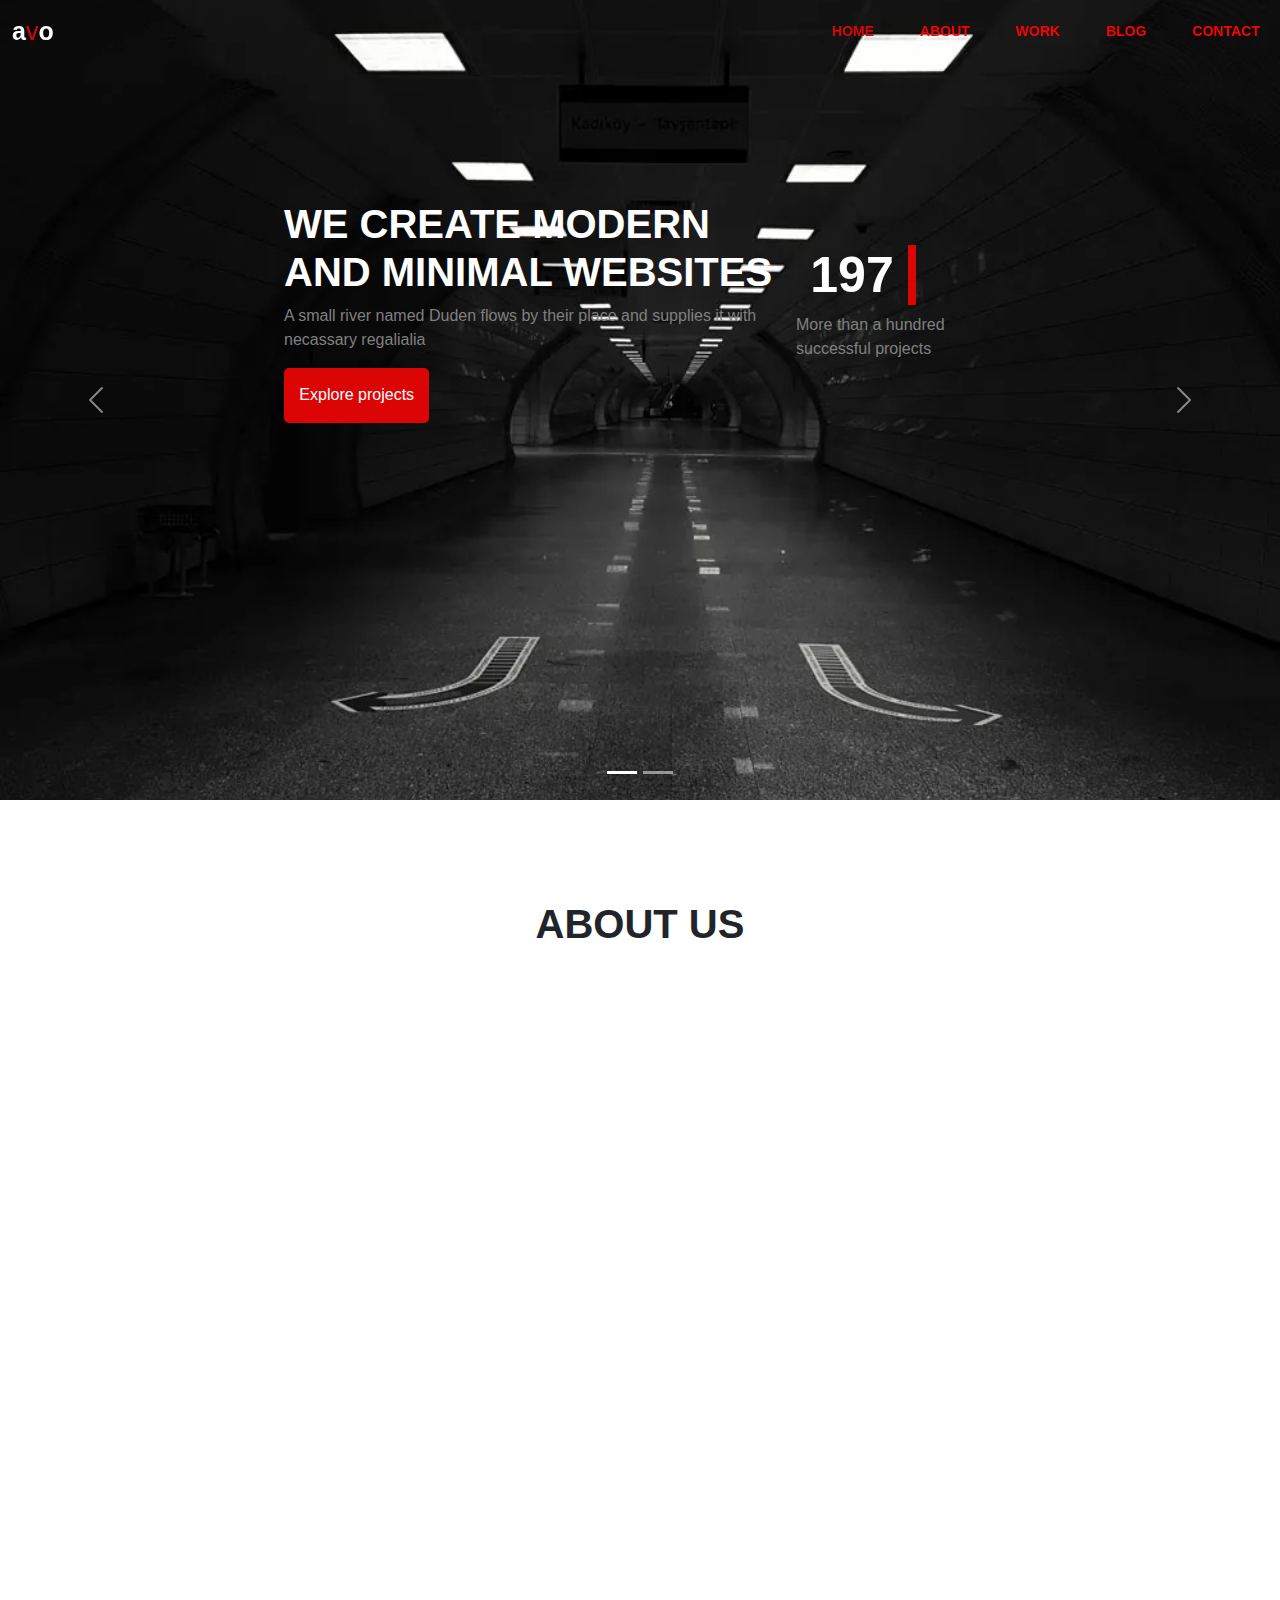
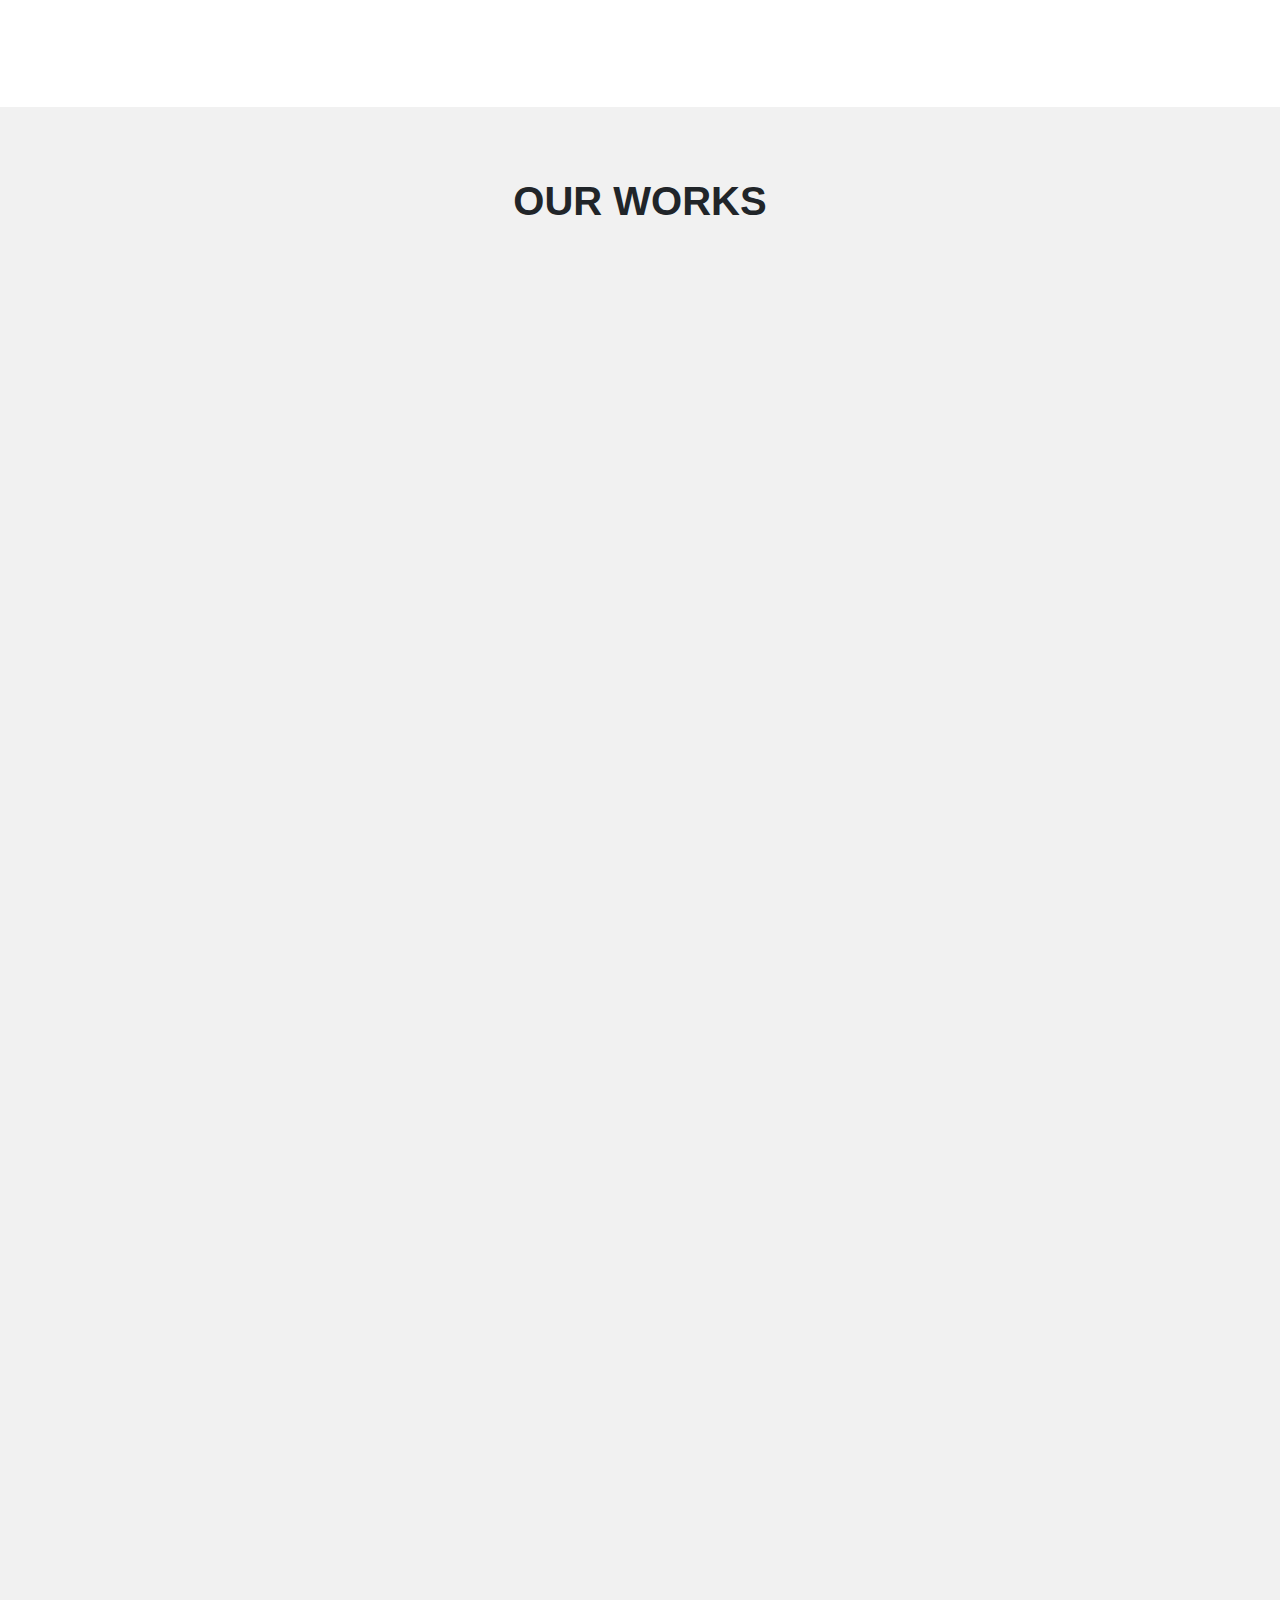
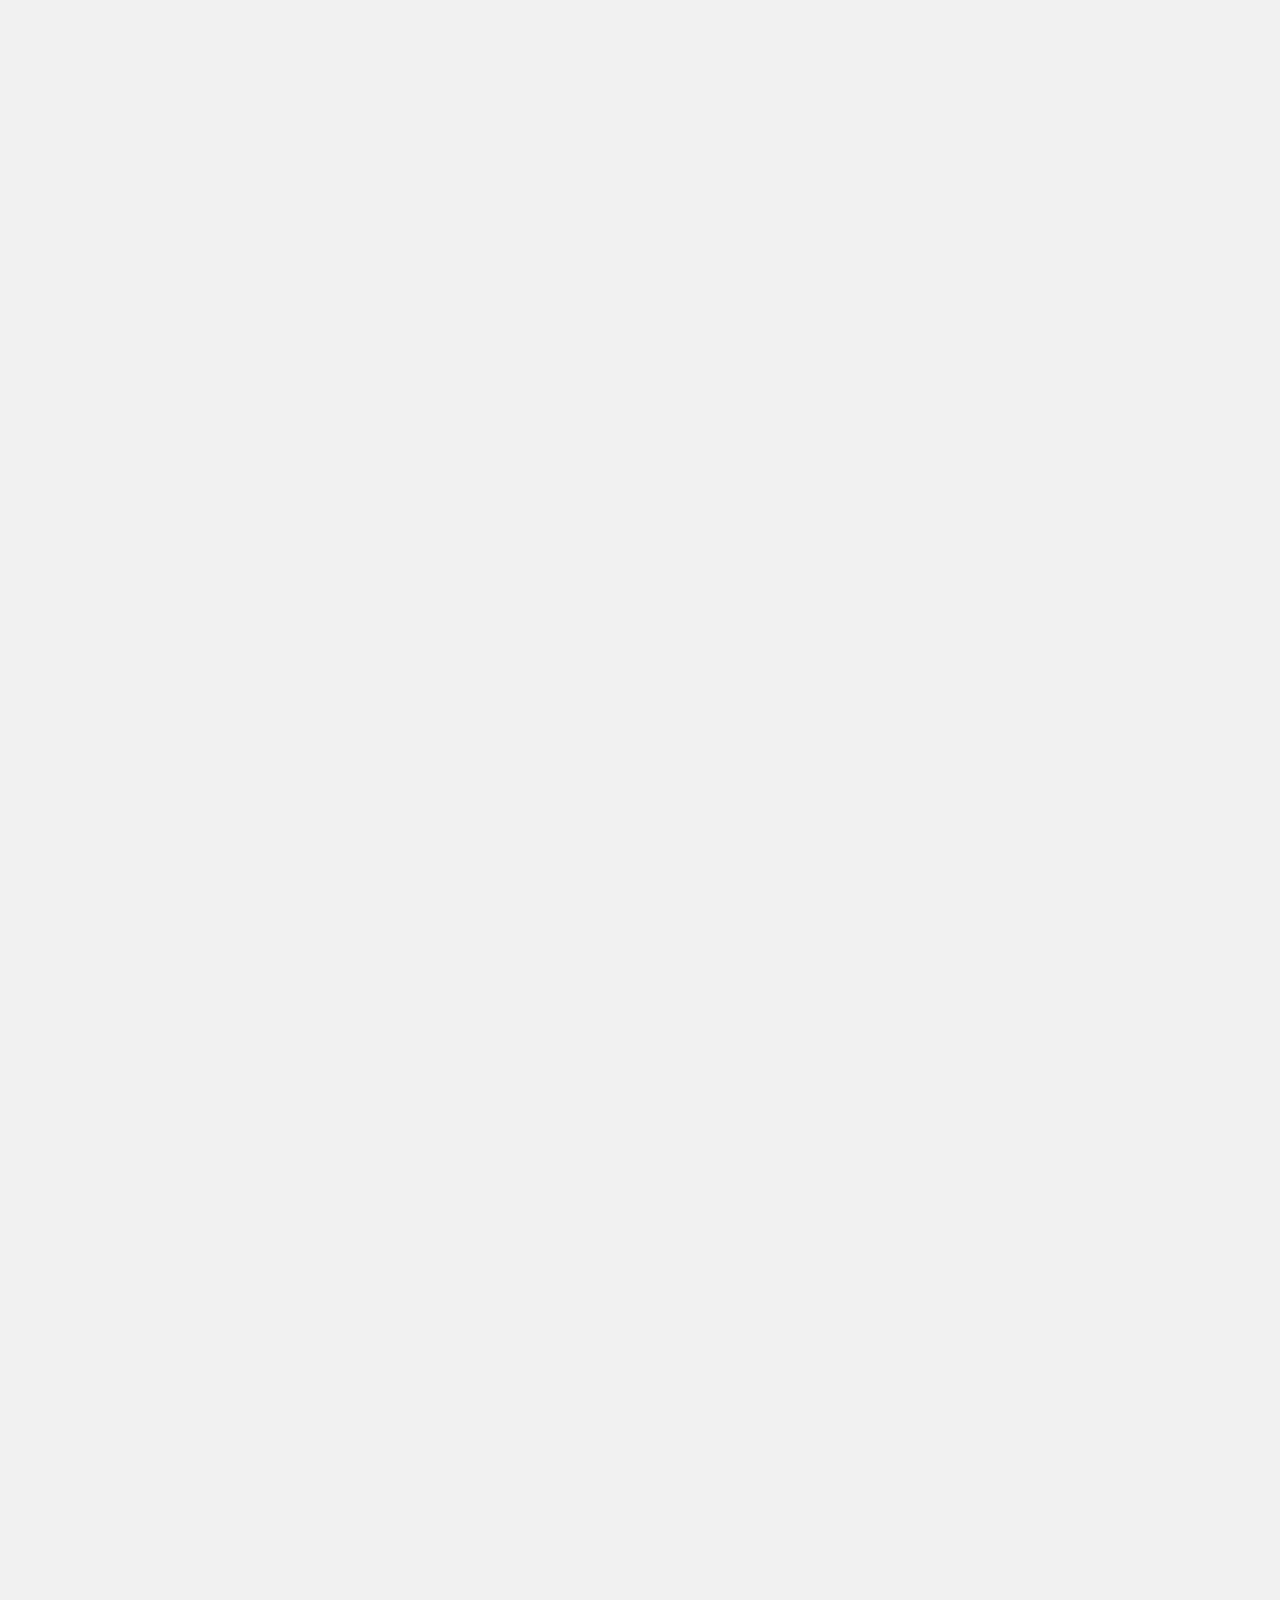
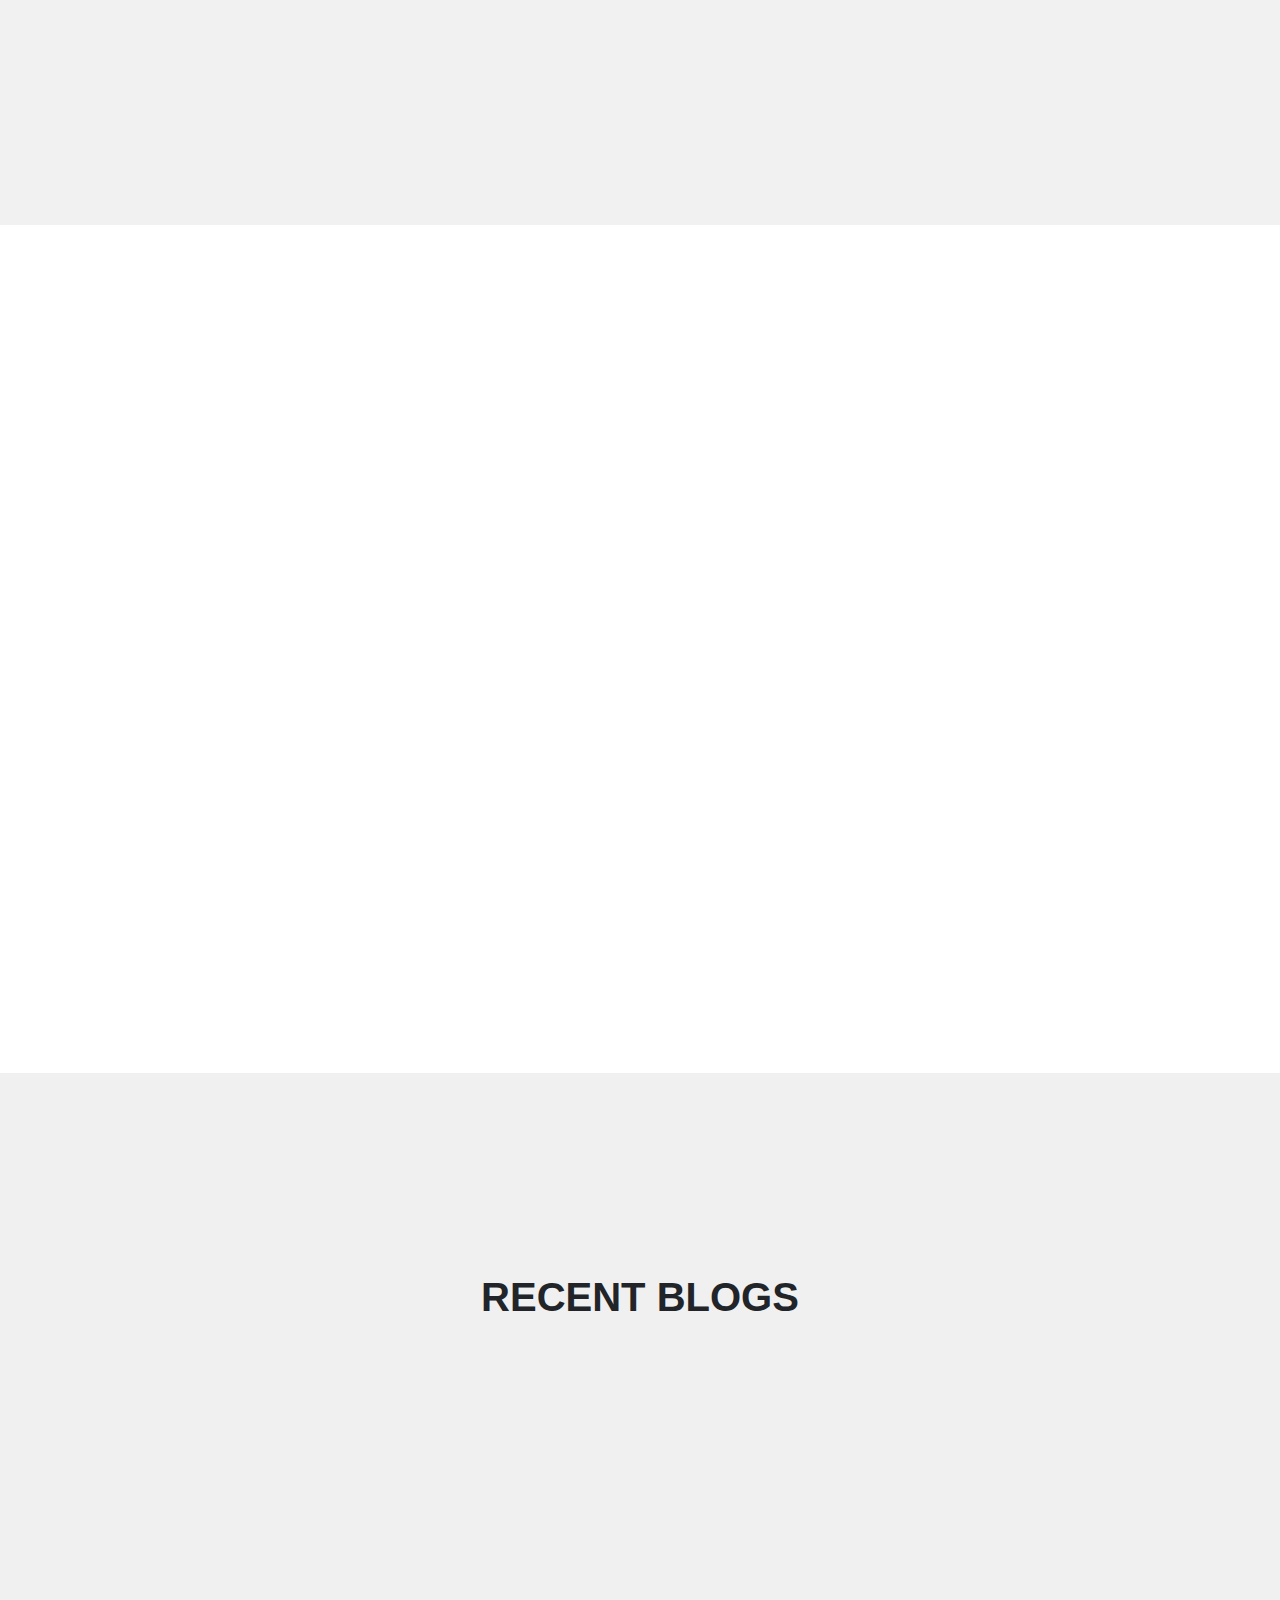
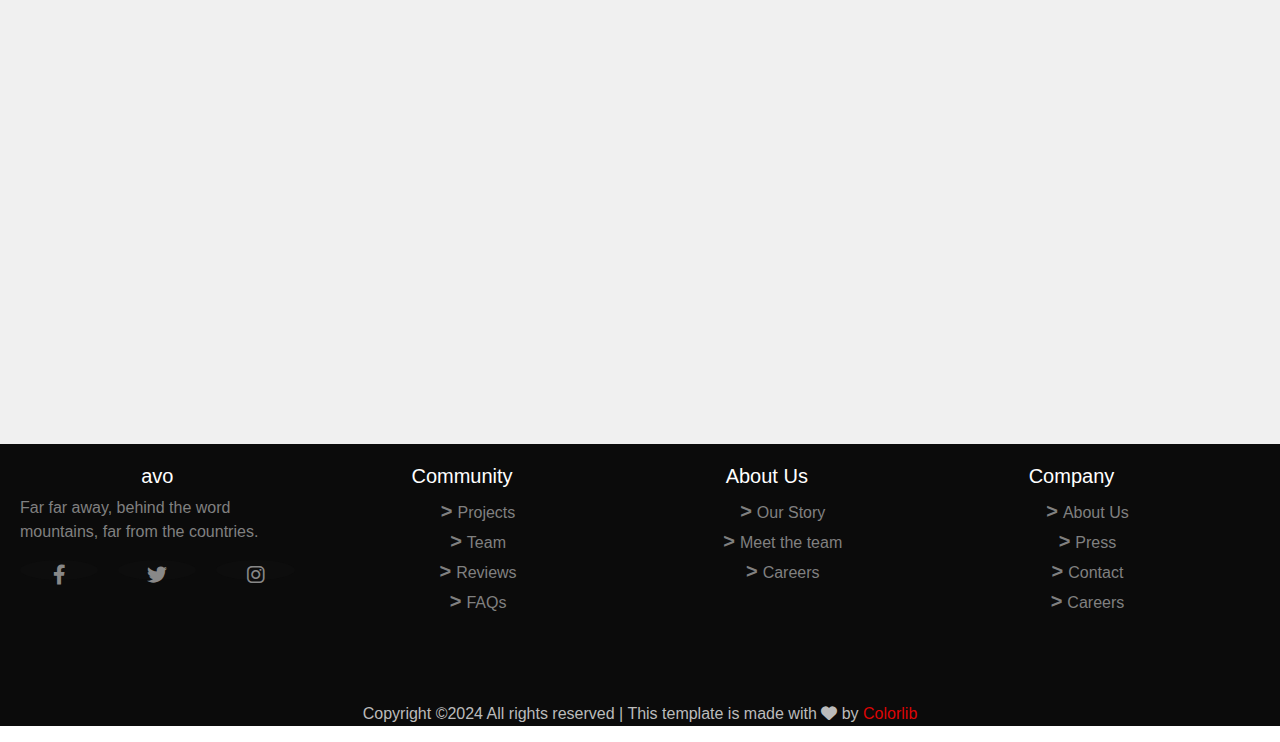
<file: index.html>
<!DOCTYPE html>
<html lang="en">
<head>
    <meta charset="UTF-8">
    <meta name="viewport" content="width=device-width, initial-scale=1.0">
    <link rel="stylesheet" href="https://cdnjs.cloudflare.com/ajax/libs/font-awesome/6.0.0-beta3/css/all.min.css">
    <link rel="stylesheet" href="https://cdn.jsdelivr.net/npm/bootstrap@5.3.3/dist/css/bootstrap.min.css">
   <link rel="stylesheet" type="text/css" href="index.css">
   <link rel="preconnect" href="https://fonts.googleapis.com">
<link rel="preconnect" href="https://fonts.gstatic.com" crossorigin>

   <script src="https://cdn.jsdelivr.net/npm/bootstrap@5.3.3/dist/js/bootstrap.bundle.min.js"></script>
   <title>Colorlib-Free Bootstrap</title>
</head>
<body>
    
    <nav class="navbar navbar-expand-lg fixed-top  navbarc" id="navbar">
        <div class="container-fluid">
          <a class="navbar-brand logo" id="logo" href="index.html">a<span>v</span>o</a>
          <button class="navbar-toggler navbartogglec" type="button" data-bs-toggle="collapse" data-bs-target="#navbarNavAltMarkup" aria-controls="navbarNavAltMarkup" aria-expanded="false" aria-label="Toggle navigation">
            MENU
          </button>
          <div class="collapse navbar-collapse justify-content-end" id="navbarNavAltMarkup">
            <div class="navbar-nav navc">
              <a class="nav-link activet navlinkc" aria-current="page" href="index.html">HOME</a>
              <a class="nav-link navlinkc" href="about.html">ABOUT</a>
              <a class="nav-link navlinkc" href="work.html">WORK</a>
              <a class="nav-link navlinkc" href="blog.html">BLOG</a>
              <a class="nav-link navlinkc" href="contact.html">CONTACT</a>
            </div>
          </div>
        </div>
      </nav>


      <div id="carouselExampleCaptions" class="carousel slide carousel-fade sliderc" data-bs-ride="carousel">
        <div class="carousel-indicators">
          <button  type="button" data-bs-target="#carouselExampleCaptions" data-bs-slide-to="0" class="active carousal-dot" aria-current="true" aria-label="Slide 1"></button>
          <button type="button" data-bs-target="#carouselExampleCaptions" data-bs-slide-to="1" class="carousal-dot" aria-label="Slide 2"></button>
        
        </div>
        <div class="carousel-inner ">
          <div class="carousel-item active slidec">
            <div class="slideinfoc">
           <div class="start">
            <h1>WE CREATE MODERN AND MINIMAL WEBSITES</h1>
            <P>A small river named Duden flows by their place and supplies it with necassary regalialia</P>
            <button>Explore projects</button>
           </div>
           <div class="timer">
              <h4 id="teamcount">0</h4>
              <p>More than a hundred successful projects</p>
           </div>
          </div>    
              

          </div>
          <div class="carousel-item slidec slidec2">
        
            <div class="slideinfoc">
              <div class="start">
               <h1>WE CREATE MODERN AND MINIMAL WEBSITES</h1>
               <P>A small river named Duden flows by their place and supplies it with necassary regalialia</P>
               <button>Start project</button>
              </div>
              <div class="timer">
                 <h4 id="yearcount">0</h4>
                 <p>Years of experience</p>
              </div>
             </div>    
          </div>
          
        </div>
        <button class="carousel-control-prev" type="button" data-bs-target="#carouselExampleCaptions" data-bs-slide="prev">
          <span class="carousel-control-prev-icon" aria-hidden="true"></span>
          <span class="visually-hidden">Previous</span>
        </button>
        <button class="carousel-control-next" type="button" data-bs-target="#carouselExampleCaptions" data-bs-slide="next">
          <span class="carousel-control-next-icon" aria-hidden="true"></span>
          <span class="visually-hidden">Next</span>
        </button>
      </div>
    


      <h1 class="about-headc">ABOUT US</h1>

      <div class="aboutc fade-in-up">
       <div class="about-secc">
        <img src="vector.png" class="about-imgc">
         <!-- <span class="flaticon-layer"></span> -->
        <h2>UI/UX Design</h2>
       </div>
       <div class="about-secc">
        <img src="web-programming.png" class="about-imgc">
        <h2>Web Developement</h2>
       </div>
       <div class="about-secc">
        <img src="layers.png" class="about-imgc">
        <h2>Product Design</h2>
       </div>
       <div class="about-secc">
        <img src="phone.png" class="about-imgc">
        <h2>Mobile Apps</h2>
       </div>
       <div class="about-secc">
        <img src="magnifier.png" class="about-imgc">
        <h2>SEO</h2>
       </div>
      </div>
     <!-- welcome-section -->
      <div class="welcomec">

        <div class="para-1 fade-in-up">
          <h3>Welcome to AVO A Personal Porfolio Web Agency</h3>
          <p>Separated they live in Bookmarksgrove right at the coast of the Semantics, a large language ocean. A small river named Duden flows by their place and supplies it with the necessary regelialia. It is a paradisematic country, in which roasted parts of sentences fly into your mouth.</p>
        </div>

        <div class="img-1 fade-in-up">
          <img src="about.jpg">
        </div>

        <div class="para-2 fade-in-up">
          <p>Far far away, behind the word mountains, far from the countries Vokalia and Consonantia, there live the blind texts. Separated they live in Bookmarksgrove right at the coast of the Semantics, a large language ocean. A small river named Duden flows by their place and supplies it with the necessary regelialia. It is a paradisematic country, in which roasted parts of sentences fly into your mouth.</p>
          <button>View all projects</button>
        </div>
      </div>
     

      <div class="servicesc fade-in-up">
        <div class="service-sec">
       <h3>01</h3>
       <div class="service-info">
      <h4>Search Engine Optimization</h4>
      <p>Far far away, behind the word mountains</p>
       </div>   
        </div>

        <div class="service-sec">
          <h3>02</h3>
          <div class="service-info">
         <h4>Search Engine Optimization</h4>
         <p>Far far away, behind the word mountains</p>
          </div>   
           </div>

           <div class="service-sec">
            <h3>03</h3>
            <div class="service-info">
           <h4>Search Engine Optimization</h4>
           <p>Far far away, behind the word mountains</p>
            </div>   
             </div>
      </div>


      <div class="working">

        <h1>OUR WORKS</h1>


        <div class="working-sec distanceup fade-in-up">
         <div class="working-img">
          <img src="work-1.jpg">
         </div>

         <div class="working-info">
         <h5>Web Design</h5>
         <h1>Casette tape</h1>
         <p>Far far away, behind the word mountains, far from the countries Vokalia and Consonantia, there live the blind texts.</p>
        <div class="working-pro">
        <div class="profile">
         <img src="person_1.jpg">
        </div>
        <div class="profile-info">
          <h6>Jamie Jhonson</h6>
          <p>avo.com</p>
          <button>VIEW PROFILE</button>
        </div>
        </div>

        </div>
        </div>


        <div class="working-sec working-sec-invert fade-in-up">
          <div class="working-img">
           <img src="work-2.jpg">
          </div>
          <div class="working-info">
          <h5>Web Design</h5>
          <h1>Casette tape</h1>
          <p>Far far away, behind the word mountains, far from the countries Vokalia and Consonantia, there live the blind texts.</p>
         <div class="working-pro">
         <div class="profile">
          <img src="person_2.jpg">
         </div>
         <div class="profile-info">
           <h6>Jamie Jhonson</h6>
           <p>avo.com</p>
           <button>VIEW PROFILE</button>
         </div>
         </div>
 
         </div>
         </div>


         <div class="working-sec fade-in-up">
          <div class="working-img">
           <img src="work-3.jpg">
          </div>
          <div class="working-info">
          <h5>Web Design</h5>
          <h1>Casette tape</h1>
          <p>Far far away, behind the word mountains, far from the countries Vokalia and Consonantia, there live the blind texts.</p>
         <div class="working-pro">
         <div class="profile">
          <img src="person_3.jpg">
         </div>
         <div class="profile-info">
           <h6>Jamie Jhonson</h6>
           <p>avo.com</p>
           <button>VIEW PROFILE</button>
         </div>
         </div>
 
         </div>
         </div>

         <div class="working-sec working-sec-invert fade-in-up">
          <div class="working-img">
           <img src="work-4.jpg">
          </div>
          <div class="working-info">
          <h5>Web Design</h5>
          <h1>Casette tape</h1>
          <p>Far far away, behind the word mountains, far from the countries Vokalia and Consonantia, there live the blind texts.</p>
         <div class="working-pro">
         <div class="profile">
          <img src="person_1.jpg">
         </div>
         <div class="profile-info">
           <h6>Jamie Jhonson</h6>
           <p>avo.com</p>
           <button>VIEW PROFILE</button>
         </div>
         </div>
 
         </div>
         </div>


         <div class="working-sec fade-in-up">
          <div class="working-img">
           <img src="work-5.jpg">
          </div>
          <div class="working-info">
          <h5>Web Design</h5>
          <h1>Casette tape</h1>
          <p>Far far away, behind the word mountains, far from the countries Vokalia and Consonantia, there live the blind texts.</p>
         <div class="working-pro">
         <div class="profile">
          <img src="person_2.jpg">
         </div>
         <div class="profile-info">
           <h6>Jamie Jhonson</h6>
           <p>avo.com</p>
           <button>VIEW PROFILE</button>
         </div>
         </div>
 
         </div>
         </div>

         <div class="working-sec working-sec-invert distanceblw fade-in-up">
          <div class="working-img">
           <img src="work-6.jpg">
          </div>
          <div class="working-info">
          <h5>Web Design</h5>
          <h1>Casette tape</h1>
          <p>Far far away, behind the word mountains, far from the countries Vokalia and Consonantia, there live the blind texts.</p>
         <div class="working-pro">
         <div class="profile">
          <img src="person_3.jpg">
         </div>
         <div class="profile-info">
           <h6>Jamie Jhonson</h6>
           <p>avo.com</p>
           <button>VIEW PROFILE</button>
         </div>
         </div>
 
         </div>
         </div>
      </div>


      <div class="slider-container fade-in-up">
        <div class="slider">
            <div class="slides" id="indslide">
              <p> far away, behind the word mountains, far from the countries Vokalia and Consonantia, there live the blind texts.</p>
              <div class="client-pro">
                <div class="client">
                 <img src="person_1.jpg">
                </div>
                <div class="client-info">
                  <h6>Jamie Jhonson</h6>
                  <p>Marketing Manager</p>
                 
                </div>
                </div>
            </div>

            <div class="slides">

              <p> far away, behind the word mountains, far from the countries Vokalia and Consonantia, there live the blind texts.</p>
              <div class="client-pro">
                <div class="client">
                 <img src="person_2.jpg">
                </div>
                <div class="client-info">
                  <h6>Jamie Jhonson</h6>
                  <p>Marketing Manager</p>
                 
                </div>
                </div>

            </div>

            <div class="slides">

              <p> far away, behind the word mountains, far from the countries Vokalia and Consonantia, there live the blind texts.</p>
              <div class="client-pro">
                <div class="client">
                 <img src="person_3.jpg">
                </div>
                <div class="client-info">
                  <h6>Jamie Jhonson</h6>
                  <p>Marketing Manager</p>
                 
                </div>
                </div>

            </div>

            <div class="slides">

              <p> far away, behind the word mountains, far from the countries Vokalia and Consonantia, there live the blind texts.</p>
              <div class="client-pro">
                <div class="client">
                 <img src="person_1.jpg">
                </div>
                <div class="client-info">
                  <h6>Jamie Jhonson</h6>
                  <p>Marketing Manager</p>
                 
                </div>
                </div>

            </div>
            <div class="slides">

              <p> far away, behind the word mountains, far from the countries Vokalia and Consonantia, there live the blind texts.</p>
              <div class="client-pro">
                <div class="client">
                 <img src="person_2.jpg">
                </div>
                <div class="client-info">
                  <h6>Jamie Jhonson</h6>
                  <p>Marketing Manager</p>
                 
                </div>
                </div>

            </div>
            <div class="slides">
              <p> far away, behind the word mountains, far from the countries Vokalia and Consonantia, there live the blind texts.</p>
              <div class="client-pro">
                <div class="client">
                 <img src="person_3.jpg">
                </div>
                <div class="client-info">
                  <h6>Jamie Jhonson</h6>
                  <p>Marketing Manager</p>
                 
                </div>
                </div>

            </div>
            <div class="slides">
              <p> far away, behind the word mountains, far from the countries Vokalia and Consonantia, there live the blind texts.</p>
              <div class="client-pro">
                <div class="client">
                 <img src="person_1.jpg">
                </div>
                <div class="client-info">
                  <h6>Jamie Jhonson</h6>
                  <p>Marketing Manager</p>
                 
                </div>
                </div>

            </div>
           
        </div>
        <div class="dots">
            <span class="dot" onclick="moveSlide(0)"></span>
            <span class="dot" onclick="moveSlide(1)"></span>
            <span class="dot" onclick="moveSlide(2)"></span>
            <span class="dot" onclick="moveSlide(3)"></span>
            <span class="dot" onclick="moveSlide(4)"></span>
        </div>
    </div>
  

    <div class="get-started fade-in-up">
      <div class="get-div">
      <h6>Get Started</h6>
      <h3>Fill in the brief and get the project estimate</h3>
      <p>Far far away, behind the word mountains, far from the countries Vokalia and Consonantia, there live the blind texts.</p>
      <button>Get Started</button>
    </div>
    </div>


    <div class="blogs">
      <h1>RECENT BLOGS</h1>
      <div class="blog-posts fade-in-up">
        <div class="post-sec">
        <h5>Amplify your Blockchain Team</h5>
        <img src="image_1.jpg">
        <h6>JUNE 1, 2020 ADMIN <i class="fas fa-comment"></i> 3</h6>
        <p>Far far away, behind the word mountains, far from the countries Vokalia and Consonantia.</p>
        </div>

        <div class="post-sec">
          <h5>Amplify your Blockchain Team</h5>
          <img src="image_2.jpg">
          <h6>JUNE 1, 2020 ADMIN <i class="fas fa-comment"></i> 3</h6>
          <p>Far far away, behind the word mountains, far from the countries Vokalia and Consonantia.</p>
          </div>

          <div class="post-sec">
            <h5>Amplify your Blockchain Team</h5>
            <img src="image_3.jpg">
            <h6>JUNE 1, 2020 ADMIN <i class="fas fa-comment"></i> 3</h6>
            <p>Far far away, behind the word mountains, far from the countries Vokalia and Consonantia.</p>
            </div>

            <div class="post-sec">
              <h5>Amplify your Blockchain Team</h5>
              <img src="image_4.jpg">
              <h6>JUNE 1, 2020 ADMIN <i class="fas fa-comment"></i> 3</h6>
              <p>Far far away, behind the word mountains, far from the countries Vokalia and Consonantia.</p>
              </div>

      </div>
    </div>

<footer>
  <div class="footer-row1">
    <div class="footer-sec">
     <h5>avo</h5>
     <p>Far far away, behind the word mountains, far from the countries.</p>

     <div class="socials">
     <div class="social-icon facebook">
      <i class="fab fa-facebook-f"></i>
  </div>
  <div class="social-icon twitter">
      <i class="fab fa-twitter"></i>
  </div>
  <div class="social-icon instagram">
      <i class="fab fa-instagram"></i>
  </div>
     </div>
    </div>

    <div class="footer-sec">
      <h5>Community</h5>
     <ul>
      <li>Projects</li>
      <li>Team</li>
      <li>Reviews</li>
      <li>FAQs</li>
     </ul>
    </div>

    <div class="footer-sec">
      <h5>About Us</h5>
      <ul>
       <li>Our Story</li>
       <li>Meet the team</li>
       <li>Careers</li>
      </ul>
     </div>

     <div class="footer-sec">
      <h5>Company</h5>
      <ul>
       <li>About Us</li>
       <li>Press</li>
       <li>Contact</li>
       <li>Careers</li>
      </ul>
     </div>

     

  </div>

  <div class="footer-row2">
      <p>Copyright ©2024 All rights reserved | This template is made with <i class="fas fa-heart"></i> by <span>Colorlib</span></p>
  </div>
</footer>

 <script src="script.js"></script>    
</body>
</html>
</file>
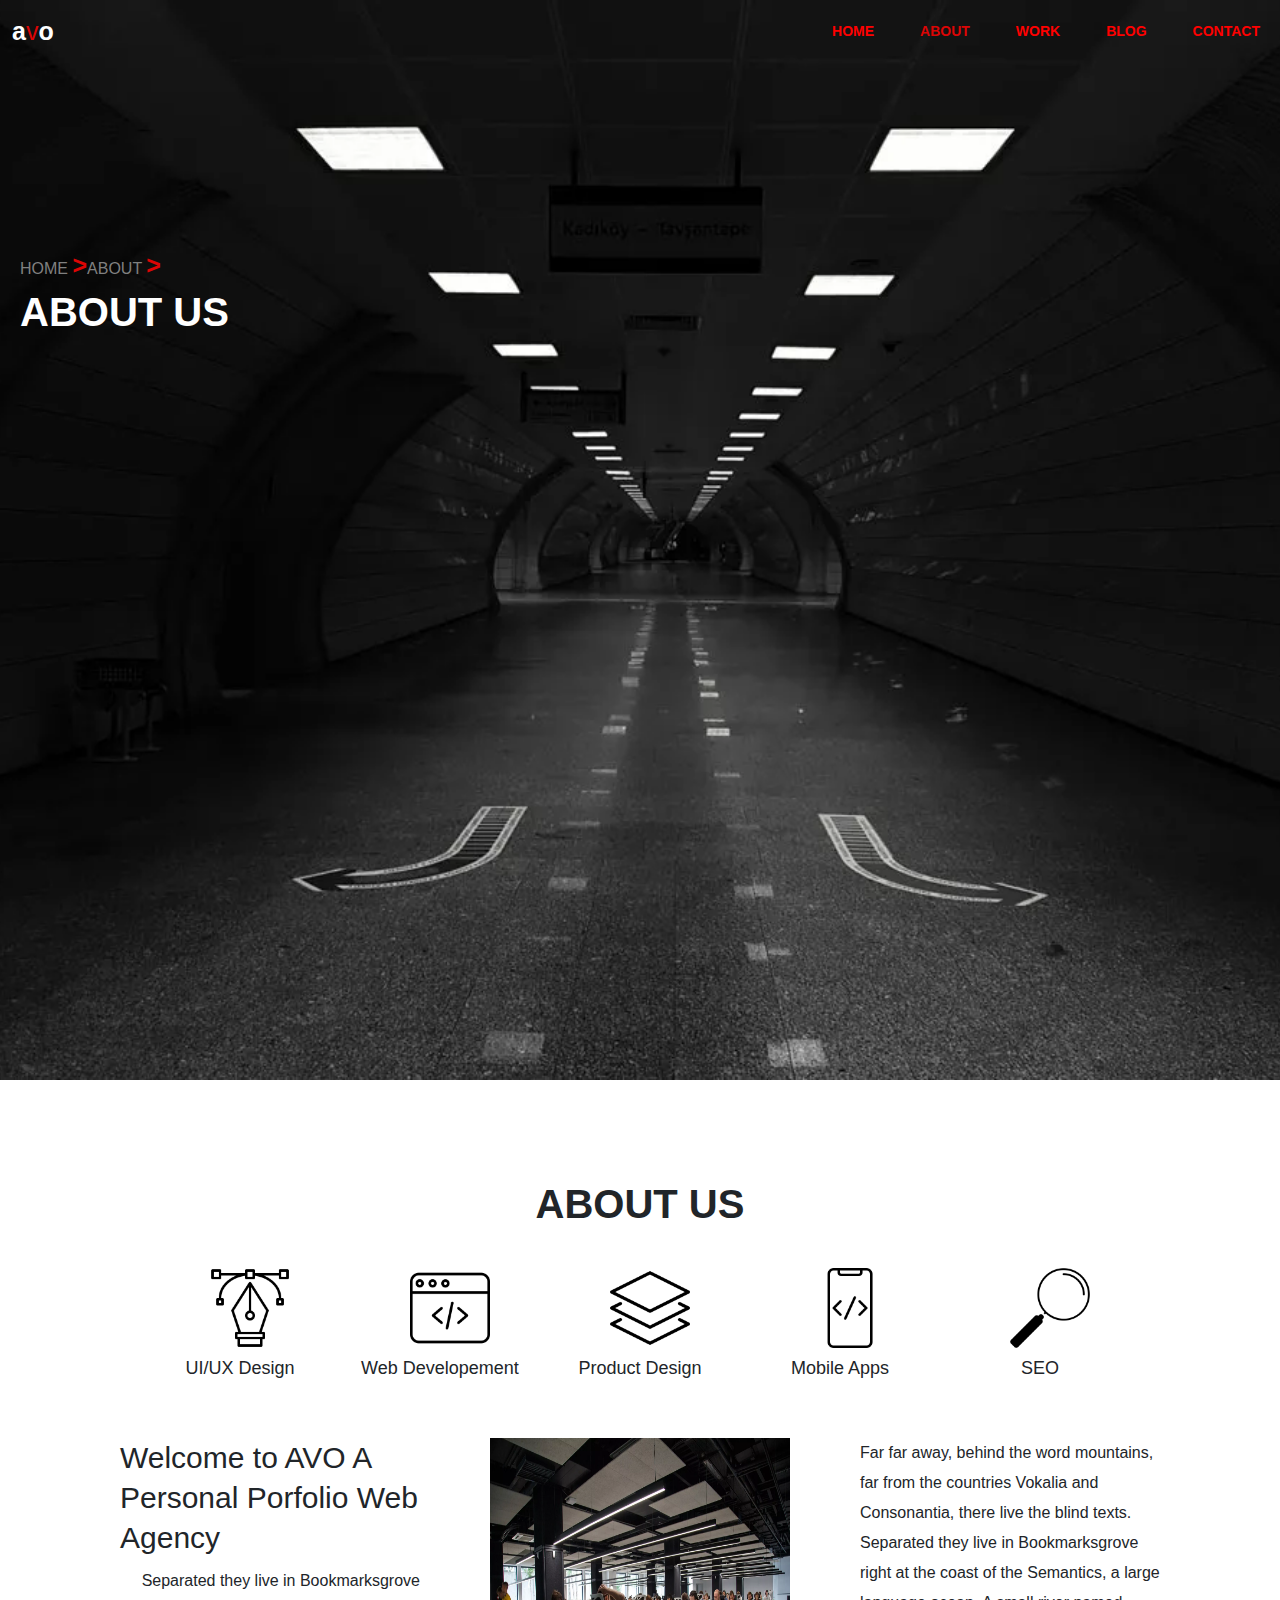
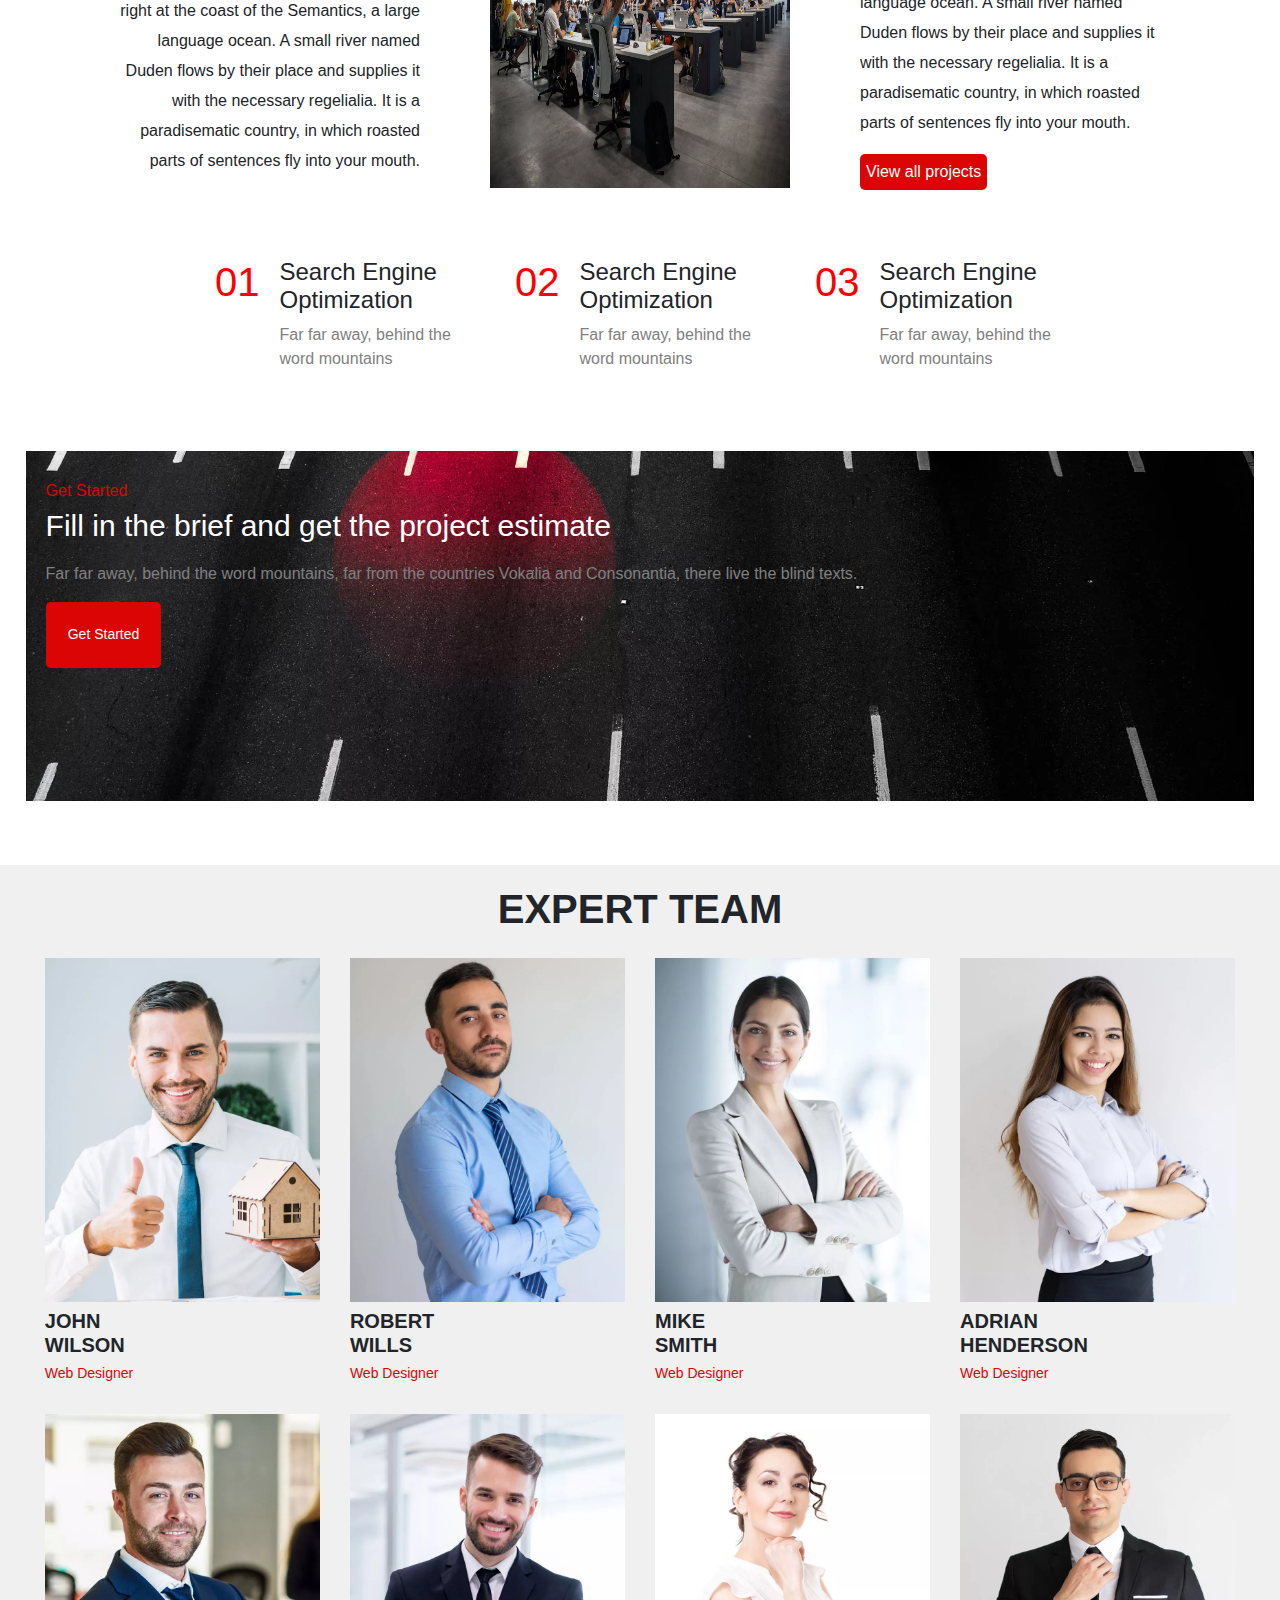
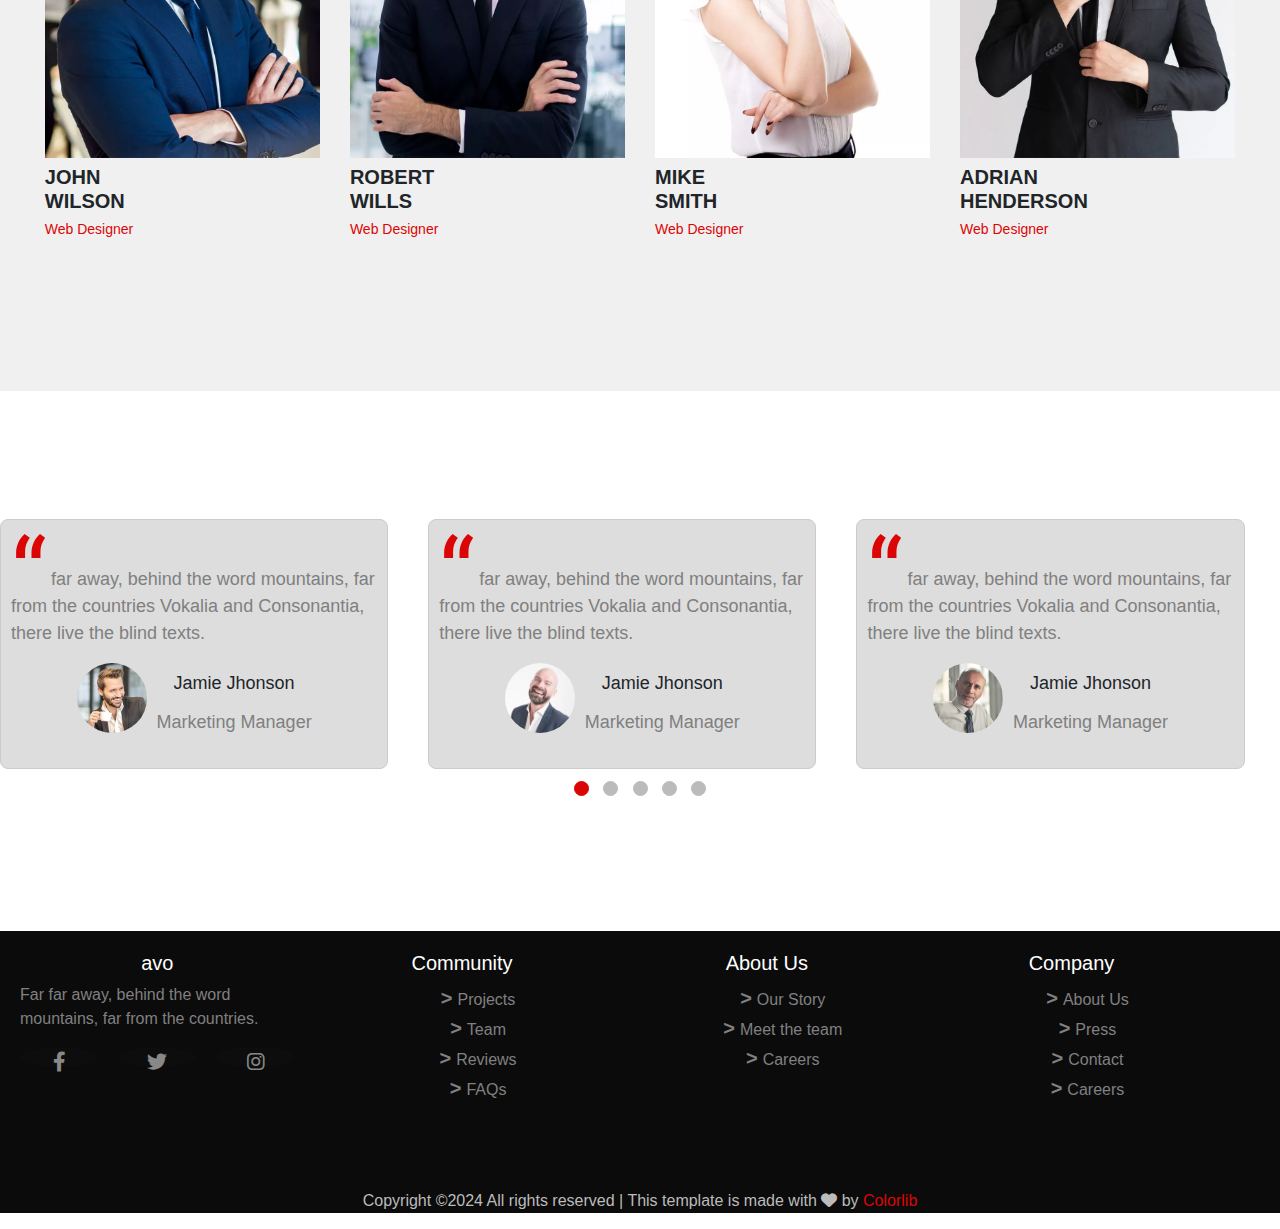
<file: about.html>
<!DOCTYPE html>
<html lang="en">
<head>
  <meta charset="UTF-8">
  <meta name="viewport" content="width=device-width, initial-scale=1.0">
  <link rel="stylesheet" href="https://cdnjs.cloudflare.com/ajax/libs/font-awesome/6.0.0-beta3/css/all.min.css">
  <link rel="stylesheet" href="https://cdn.jsdelivr.net/npm/bootstrap@5.3.3/dist/css/bootstrap.min.css">
 <link rel="stylesheet" type="text/css" href="index.css"> 
 <link rel="stylesheet" type="text/css" href="about.css"> 
 <link rel="preconnect" href="https://fonts.googleapis.com">
<link rel="preconnect" href="https://fonts.gstatic.com" crossorigin>
<link href="https://fonts.googleapis.com/css2?family=Roboto:ital,wght@0,100;0,300;0,400;0,500;0,700;0,900;1,100;1,300;1,400;1,500;1,700;1,900&display=swap" rel="stylesheet">
 <script src="https://cdn.jsdelivr.net/npm/bootstrap@5.3.3/dist/js/bootstrap.bundle.min.js"></script>
 <title>Colorlib-Free Bootstrap</title>
</head>
<body>
  
  <nav class="navbar navbar-expand-lg fixed-top  navbarc" id="navbar">
    <div class="container-fluid">
      <a class="navbar-brand logo" id="logo" href="index.html">a<span>v</span>o</a>
      <button class="navbar-toggler navbartogglec" type="button" data-bs-toggle="collapse" data-bs-target="#navbarNavAltMarkup" aria-controls="navbarNavAltMarkup" aria-expanded="false" aria-label="Toggle navigation">
       MENU
      </button>
      <div class="collapse navbar-collapse justify-content-end" id="navbarNavAltMarkup">
        <div class="navbar-nav navc">
          <a class="nav-link navlinkc" aria-current="page" href="index.html">HOME</a>
          <a class="nav-link navlinkc" href="about.html">ABOUT</a>
          <a class="nav-link navlinkc" href="work.html">WORK</a>
          <a class="nav-link navlinkc" href="blog.html">BLOG</a>
          <a class="nav-link navlinkc" href="contact.html">CONTACT</a>
        </div>
      </div>
    </div>
  </nav>


  <div class="top">
  <h6>HOME <span>></span>ABOUT <span>></span></h6>
  <h1>ABOUT US</h1>
  </div>

  <h1 class="about-headc">ABOUT US</h1>

      <div class="aboutc">
       <div class="about-secc">
        <img src="vector.png" class="about-imgc">
         <!-- <span class="flaticon-layer"></span> -->
        <h2>UI/UX Design</h2>
       </div>
       <div class="about-secc">
        <img src="web-programming.png" class="about-imgc">
        <h2>Web Developement</h2>
       </div>
       <div class="about-secc">
        <img src="layers.png" class="about-imgc">
        <h2>Product Design</h2>
       </div>
       <div class="about-secc">
        <img src="phone.png" class="about-imgc">
        <h2>Mobile Apps</h2>
       </div>
       <div class="about-secc">
        <img src="magnifier.png" class="about-imgc">
        <h2>SEO</h2>
       </div>
      </div>

      <div class="welcomec">

        <div class="para-1">
          <h3>Welcome to AVO A Personal Porfolio Web Agency</h3>
          <p>Separated they live in Bookmarksgrove right at the coast of the Semantics, a large language ocean. A small river named Duden flows by their place and supplies it with the necessary regelialia. It is a paradisematic country, in which roasted parts of sentences fly into your mouth.</p>
        </div>

        <div class="img-1">
          <img src="about.jpg">
        </div>

        <div class="para-2">
          <p>Far far away, behind the word mountains, far from the countries Vokalia and Consonantia, there live the blind texts. Separated they live in Bookmarksgrove right at the coast of the Semantics, a large language ocean. A small river named Duden flows by their place and supplies it with the necessary regelialia. It is a paradisematic country, in which roasted parts of sentences fly into your mouth.</p>
          <button>View all projects</button>
        </div>
      </div>
     
      <div class="servicesc">
        <div class="service-sec">
       <h3>01</h3>
       <div class="service-info">
      <h4>Search Engine Optimization</h4>
      <p>Far far away, behind the word mountains</p>
       </div>   
        </div>

        <div class="service-sec">
          <h3>02</h3>
          <div class="service-info">
         <h4>Search Engine Optimization</h4>
         <p>Far far away, behind the word mountains</p>
          </div>   
           </div>

           <div class="service-sec">
            <h3>03</h3>
            <div class="service-info">
           <h4>Search Engine Optimization</h4>
           <p>Far far away, behind the word mountains</p>
            </div>   
             </div>
      </div>


      <div class="get-started">
        <div class="get-div">
        <h6>Get Started</h6>
        <h3>Fill in the brief and get the project estimate</h3>
        <p>Far far away, behind the word mountains, far from the countries Vokalia and Consonantia, there live the blind texts.</p>
        <button>Get Started</button>
      </div>
      </div>


      <div class="team">


        <h1>EXPERT TEAM</h1>

        <div class="team-row">

          <div class="team-member">
            <div class="image-container">
              <img src="team-1.jpg" alt="Hover to see social icons">
              <div class="team-icons">
                  <a href="#"><i class="fab fa-facebook"></i></a>
                  <a href="#"><i class="fab fa-twitter"></i></a>
                  <a href="#"><i class="fab fa-instagram"></i></a>
              </div>
          </div>
          <h4>JOHN<br>WILSON</h4>
          <h5>Web Designer</h5>
          </div>

          <div class="team-member">
            <div class="image-container">
              <img src="team-2.jpg" alt="Hover to see social icons">
              <div class="team-icons">
                  <a href="#"><i class="fab fa-facebook"></i></a>
                  <a href="#"><i class="fab fa-twitter"></i></a>
                  <a href="#"><i class="fab fa-instagram"></i></a>
              </div>
          </div>
          <h4>ROBERT<br>WILLS</h4>
          <h5>Web Designer</h5>
          </div>

          <div class="team-member">
            <div class="image-container">
              <img src="team-3.jpg" alt="Hover to see social icons">
              <div class="team-icons">
                  <a href="#"><i class="fab fa-facebook"></i></a>
                  <a href="#"><i class="fab fa-twitter"></i></a>
                  <a href="#"><i class="fab fa-instagram"></i></a>
              </div>
          </div>
          <h4>MIKE<br>SMITH</h4>
          <h5>Web Designer</h5>
          </div>
          
          <div class="team-member">
            <div class="image-container">
              <img src="team-4.jpg" alt="Hover to see social icons">
              <div class="team-icons">
                  <a href="#"><i class="fab fa-facebook"></i></a>
                  <a href="#"><i class="fab fa-twitter"></i></a>
                  <a href="#"><i class="fab fa-instagram"></i></a>
              </div>
          </div>
          <h4>ADRIAN<br>HENDERSON</h4>
          <h5>Web Designer</h5>
          </div>

         

        </div>


        <div class="team-row distanceblw">

          <div class="team-member">
            <div class="image-container">
              <img src="team-5.jpg" alt="Hover to see social icons">
              <div class="team-icons">
                  <a href="#"><i class="fab fa-facebook"></i></a>
                  <a href="#"><i class="fab fa-twitter"></i></a>
                  <a href="#"><i class="fab fa-instagram"></i></a>
              </div>
          </div>
          <h4>JOHN<br>WILSON</h4>
          <h5>Web Designer</h5>
          </div>

          <div class="team-member">
            <div class="image-container">
              <img src="team-6.jpg" alt="Hover to see social icons">
              <div class="team-icons">
                  <a href="#"><i class="fab fa-facebook"></i></a>
                  <a href="#"><i class="fab fa-twitter"></i></a>
                  <a href="#"><i class="fab fa-instagram"></i></a>
              </div>
          </div>
          <h4>ROBERT<br>WILLS</h4>
          <h5>Web Designer</h5>
          </div>

          <div class="team-member">
            <div class="image-container">
              <img src="team-7.jpg" alt="Hover to see social icons">
              <div class="team-icons">
                  <a href="#"><i class="fab fa-facebook"></i></a>
                  <a href="#"><i class="fab fa-twitter"></i></a>
                  <a href="#"><i class="fab fa-instagram"></i></a>
              </div>
          </div>
          <h4>MIKE<br>SMITH</h4>
          <h5>Web Designer</h5>
          </div>
          
          <div class="team-member">
            <div class="image-container">
              <img src="team-8.jpg" alt="Hover to see social icons">
              <div class="team-icons">
                  <a href="#"><i class="fab fa-facebook"></i></a>
                  <a href="#"><i class="fab fa-twitter"></i></a>
                  <a href="#"><i class="fab fa-instagram"></i></a>
              </div>
          </div>
          <h4>ADRIAN<br>HENDERSON</h4>
          <h5>Web Designer</h5>
          </div>

        </div>

      </div>


      <div class="slider-container">
        <div class="slider">
            <div class="slides">
              <p> far away, behind the word mountains, far from the countries Vokalia and Consonantia, there live the blind texts.</p>
              <div class="client-pro">
                <div class="client">
                 <img src="person_1.jpg">
                </div>
                <div class="client-info">
                  <h6>Jamie Jhonson</h6>
                  <p>Marketing Manager</p>
                 
                </div>
                </div>
            </div>
            <div class="slides">

              <p> far away, behind the word mountains, far from the countries Vokalia and Consonantia, there live the blind texts.</p>
              <div class="client-pro">
                <div class="client">
                 <img src="person_2.jpg">
                </div>
                <div class="client-info">
                  <h6>Jamie Jhonson</h6>
                  <p>Marketing Manager</p>
                 
                </div>
                </div>

            </div>
            <div class="slides">

              <p> far away, behind the word mountains, far from the countries Vokalia and Consonantia, there live the blind texts.</p>
              <div class="client-pro">
                <div class="client">
                 <img src="person_3.jpg">
                </div>
                <div class="client-info">
                  <h6>Jamie Jhonson</h6>
                  <p>Marketing Manager</p>
                 
                </div>
                </div>

            </div>
            <div class="slides">

              <p> far away, behind the word mountains, far from the countries Vokalia and Consonantia, there live the blind texts.</p>
              <div class="client-pro">
                <div class="client">
                 <img src="person_1.jpg">
                </div>
                <div class="client-info">
                  <h6>Jamie Jhonson</h6>
                  <p>Marketing Manager</p>
                 
                </div>
                </div>

            </div>
            <div class="slides">

              <p> far away, behind the word mountains, far from the countries Vokalia and Consonantia, there live the blind texts.</p>
              <div class="client-pro">
                <div class="client">
                 <img src="person_2.jpg">
                </div>
                <div class="client-info">
                  <h6>Jamie Jhonson</h6>
                  <p>Marketing Manager</p>
                 
                </div>
                </div>

            </div>
            <div class="slides">
              <p> far away, behind the word mountains, far from the countries Vokalia and Consonantia, there live the blind texts.</p>
              <div class="client-pro">
                <div class="client">
                 <img src="person_3.jpg">
                </div>
                <div class="client-info">
                  <h6>Jamie Jhonson</h6>
                  <p>Marketing Manager</p>
                 
                </div>
                </div>

            </div>
            <div class="slides">
              <p> far away, behind the word mountains, far from the countries Vokalia and Consonantia, there live the blind texts.</p>
              <div class="client-pro">
                <div class="client">
                 <img src="person_1.jpg">
                </div>
                <div class="client-info">
                  <h6>Jamie Jhonson</h6>
                  <p>Marketing Manager</p>
                 
                </div>
                </div>

            </div>
           
        </div>
        <div class="dots">
            <span class="dot" onclick="moveSlide(0)"></span>
            <span class="dot" onclick="moveSlide(1)"></span>
            <span class="dot" onclick="moveSlide(2)"></span>
            <span class="dot" onclick="moveSlide(3)"></span>
            <span class="dot" onclick="moveSlide(4)"></span>
        </div>
    </div>
  





      <footer>
        <div class="footer-row1">
          <div class="footer-sec">
           <h5>avo</h5>
           <p>Far far away, behind the word mountains, far from the countries.</p>
      
           <div class="socials">
           <div class="social-icon facebook">
            <i class="fab fa-facebook-f"></i>
        </div>
        <div class="social-icon twitter">
            <i class="fab fa-twitter"></i>
        </div>
        <div class="social-icon instagram">
            <i class="fab fa-instagram"></i>
        </div>
           </div>
          </div>
      
          <div class="footer-sec">
            <h5>Community</h5>
           <ul>
            <li>Projects</li>
            <li>Team</li>
            <li>Reviews</li>
            <li>FAQs</li>
           </ul>
          </div>
      
          <div class="footer-sec">
            <h5>About Us</h5>
            <ul>
             <li>Our Story</li>
             <li>Meet the team</li>
             <li>Careers</li>
            </ul>
           </div>
      
           <div class="footer-sec">
            <h5>Company</h5>
            <ul>
             <li>About Us</li>
             <li>Press</li>
             <li>Contact</li>
             <li>Careers</li>
            </ul>
           </div>
      
         
      
        </div>
      
        <div class="footer-row2">
            <p>Copyright ©2024 All rights reserved | This template is made with <i class="fas fa-heart"></i> by <span>Colorlib</span></p>
        </div>
      </footer>

<script src="script.js"></script>
</body>
</html>
</file>
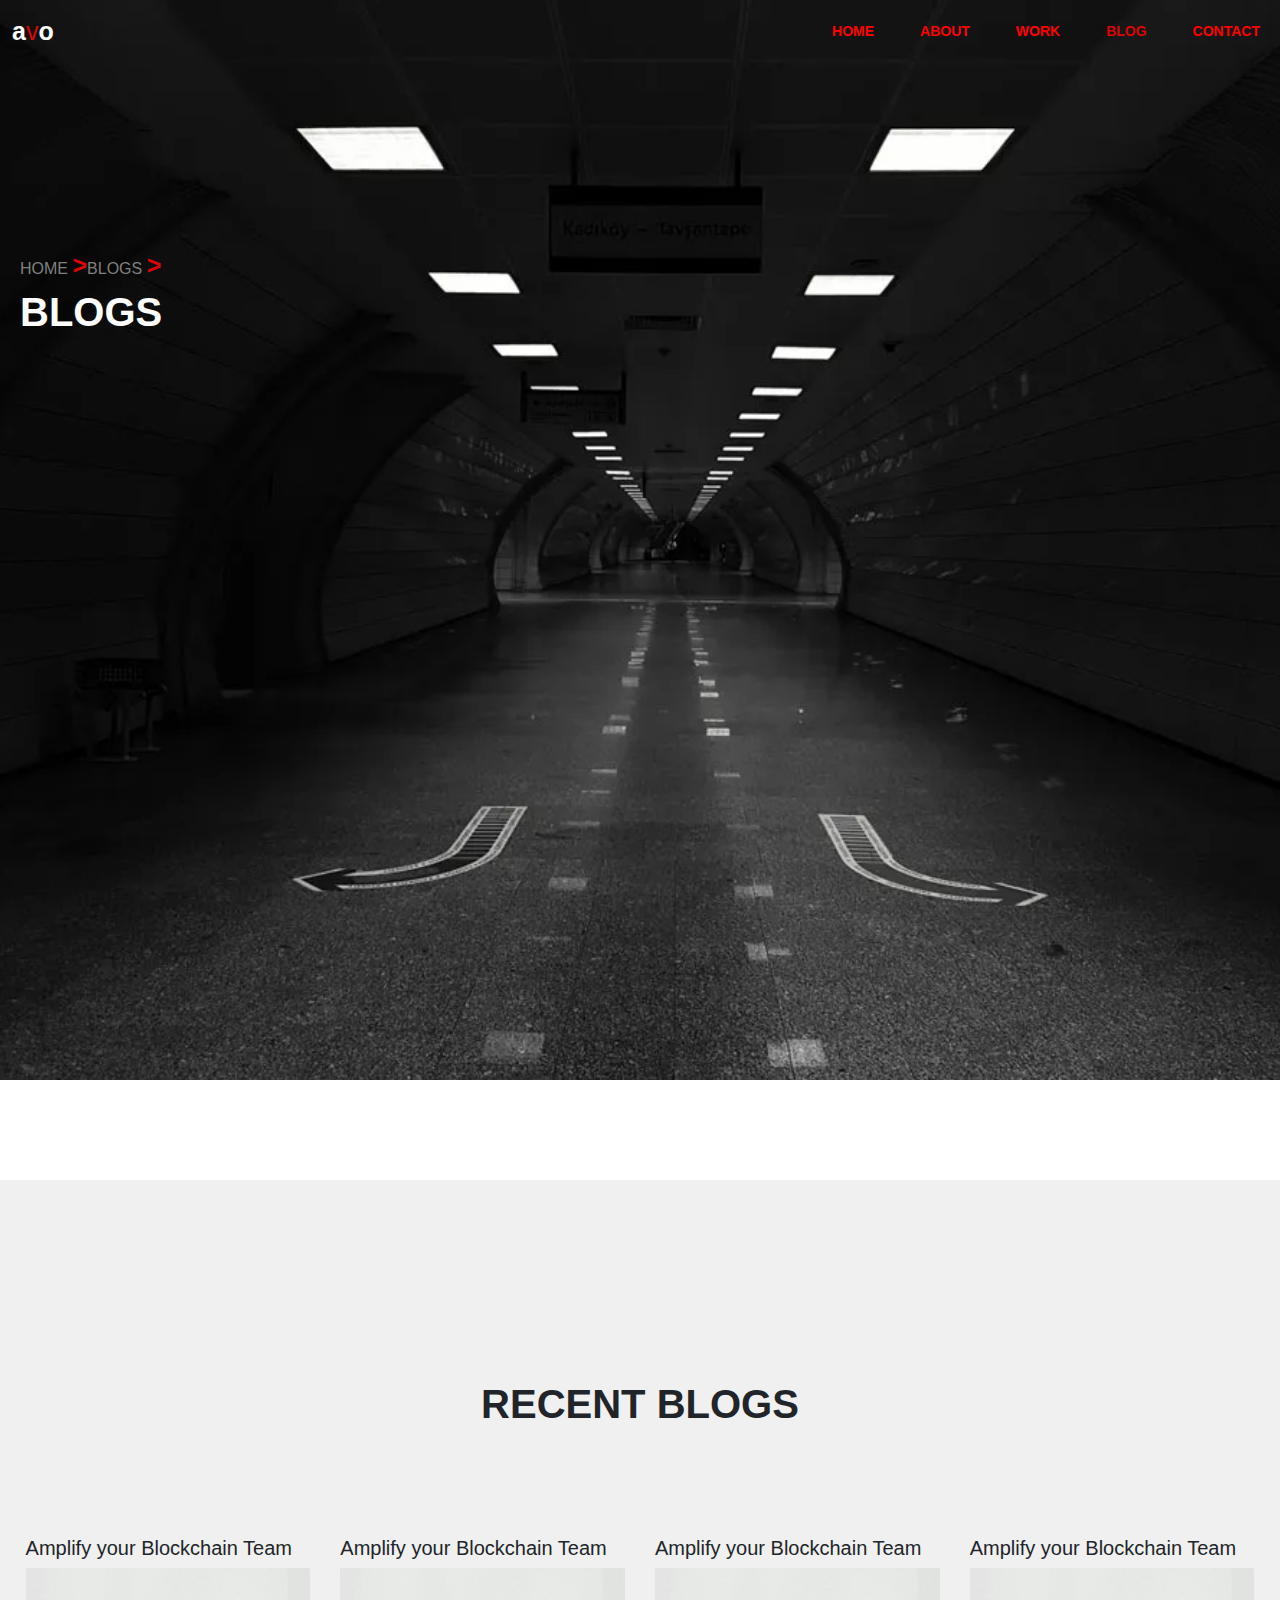
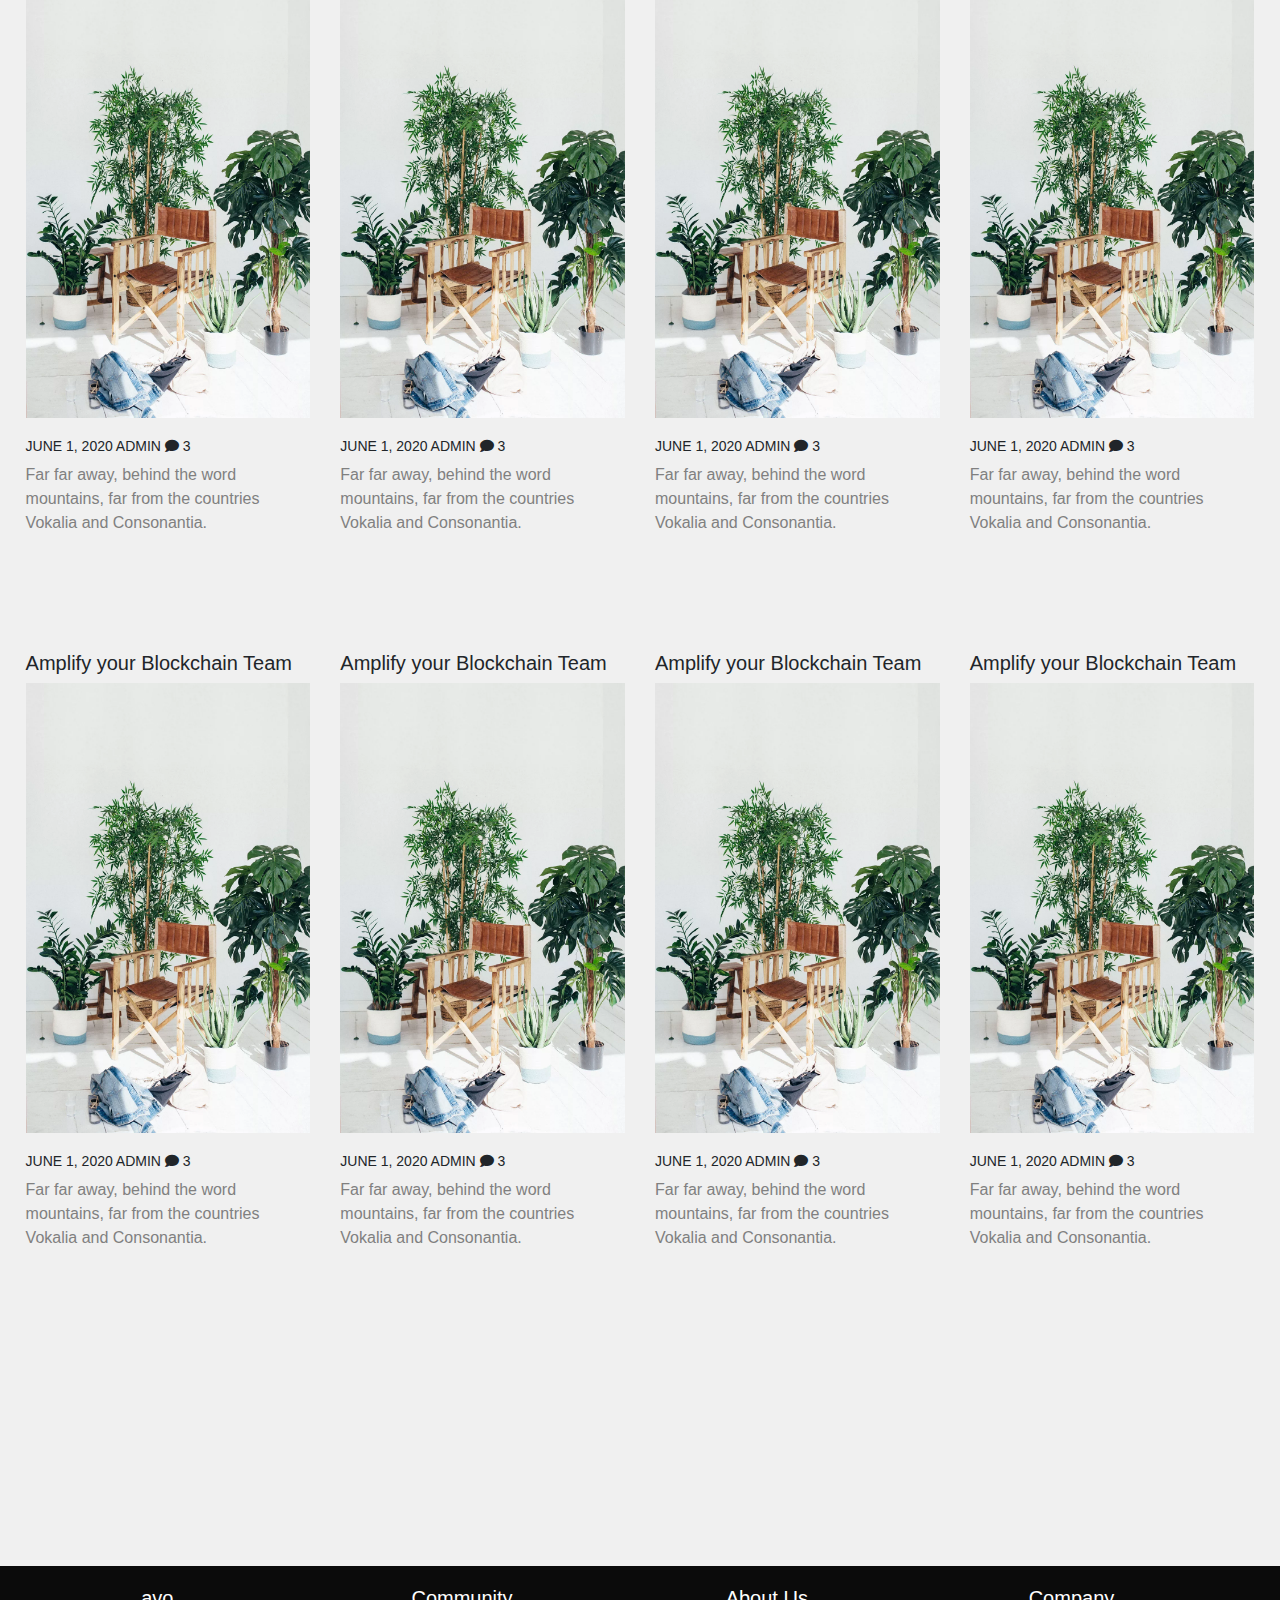
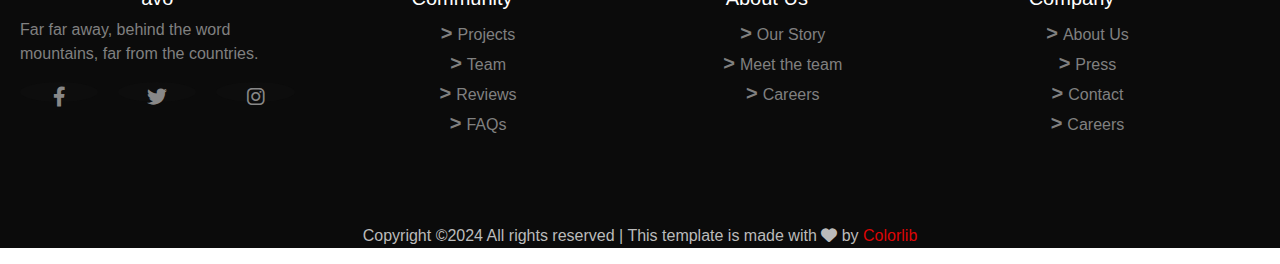
<file: blog.html>
<!DOCTYPE html>
<html lang="en">
<head>
    <meta charset="UTF-8">
    <meta name="viewport" content="width=device-width, initial-scale=1.0">
    <link rel="stylesheet" href="https://cdnjs.cloudflare.com/ajax/libs/font-awesome/6.0.0-beta3/css/all.min.css">
    <link rel="stylesheet" href="https://cdn.jsdelivr.net/npm/bootstrap@5.3.3/dist/css/bootstrap.min.css">
   <link rel="stylesheet" type="text/css" href="index.css"> 
   <link rel="stylesheet" type="text/css" href="blog.css">
   <link rel="preconnect" href="https://fonts.googleapis.com">
<link rel="preconnect" href="https://fonts.gstatic.com" crossorigin>
   <script src="https://cdn.jsdelivr.net/npm/bootstrap@5.3.3/dist/js/bootstrap.bundle.min.js"></script>
   <title>Colorlib-Free Bootstrap</title>
</head>
<body>

      
    <nav class="navbar navbar-expand-lg fixed-top  navbarc" id="navbar">
        <div class="container-fluid">
          <a class="navbar-brand logo" id="logo" href="index.html">a<span>v</span>o</a>
          <button class="navbar-toggler navbartogglec" type="button" data-bs-toggle="collapse" data-bs-target="#navbarNavAltMarkup" aria-controls="navbarNavAltMarkup" aria-expanded="false" aria-label="Toggle navigation">
            MENU
          </button>
          <div class="collapse navbar-collapse justify-content-end" id="navbarNavAltMarkup">
            <div class="navbar-nav navc">
              <a class="nav-link navlinkc" aria-current="page" href="index.html">HOME</a>
              <a class="nav-link navlinkc" href="about.html">ABOUT</a>
              <a class="nav-link navlinkc" href="work.html">WORK</a>
              <a class="nav-link navlinkc" href="blog.html">BLOG</a>
              <a class="nav-link navlinkc" href="contact.html">CONTACT</a>
            </div>
          </div>
        </div>
      </nav>

      <div class="top">
        <h6>HOME <span>></span>BLOGS <span>></span></h6>
        <h1>BLOGS</h1>
        </div>

        <div class="blogs" >
            <h1>RECENT BLOGS</h1>
            <div class="blog-posts" style="padding-top: 100px;">
              <div class="post-sec">
              <h5>Amplify your Blockchain Team</h5>
              <img src="image_1.jpg">
              <h6>JUNE 1, 2020 ADMIN <i class="fas fa-comment"></i> 3</h6>
              <p>Far far away, behind the word mountains, far from the countries Vokalia and Consonantia.</p>
              </div>
      
              <div class="post-sec">
                <h5>Amplify your Blockchain Team</h5>
                <img src="image_1.jpg">
                <h6>JUNE 1, 2020 ADMIN <i class="fas fa-comment"></i> 3</h6>
                <p>Far far away, behind the word mountains, far from the countries Vokalia and Consonantia.</p>
                </div>
      
                <div class="post-sec">
                  <h5>Amplify your Blockchain Team</h5>
                  <img src="image_1.jpg">
                  <h6>JUNE 1, 2020 ADMIN <i class="fas fa-comment"></i> 3</h6>
                  <p>Far far away, behind the word mountains, far from the countries Vokalia and Consonantia.</p>
                  </div>
      
                  <div class="post-sec">
                    <h5>Amplify your Blockchain Team</h5>
                    <img src="image_1.jpg">
                    <h6>JUNE 1, 2020 ADMIN <i class="fas fa-comment"></i> 3</h6>
                    <p>Far far away, behind the word mountains, far from the countries Vokalia and Consonantia.</p>
                    </div>
      
            </div>


            <div class="blog-posts bottom" >
                <div class="post-sec">
                <h5>Amplify your Blockchain Team</h5>
                <img src="image_1.jpg">
                <h6>JUNE 1, 2020 ADMIN <i class="fas fa-comment"></i> 3</h6>
                <p>Far far away, behind the word mountains, far from the countries Vokalia and Consonantia.</p>
                </div>
        
                <div class="post-sec">
                  <h5>Amplify your Blockchain Team</h5>
                  <img src="image_1.jpg">
                  <h6>JUNE 1, 2020 ADMIN <i class="fas fa-comment"></i> 3</h6>
                  <p>Far far away, behind the word mountains, far from the countries Vokalia and Consonantia.</p>
                  </div>
        
                  <div class="post-sec">
                    <h5>Amplify your Blockchain Team</h5>
                    <img src="image_1.jpg">
                    <h6>JUNE 1, 2020 ADMIN <i class="fas fa-comment"></i> 3</h6>
                    <p>Far far away, behind the word mountains, far from the countries Vokalia and Consonantia.</p>
                    </div>
        
                    <div class="post-sec">
                      <h5>Amplify your Blockchain Team</h5>
                      <img src="image_1.jpg">
                      <h6>JUNE 1, 2020 ADMIN <i class="fas fa-comment"></i> 3</h6>
                      <p>Far far away, behind the word mountains, far from the countries Vokalia and Consonantia.</p>
                      </div>
        
              </div>
          </div>

          <footer>
            <div class="footer-row1">
              <div class="footer-sec">
               <h5>avo</h5>
               <p>Far far away, behind the word mountains, far from the countries.</p>
          
               <div class="socials">
               <div class="social-icon facebook">
                <i class="fab fa-facebook-f"></i>
            </div>
            <div class="social-icon twitter">
                <i class="fab fa-twitter"></i>
            </div>
            <div class="social-icon instagram">
                <i class="fab fa-instagram"></i>
            </div>
               </div>
              </div>
          
              <div class="footer-sec">
                <h5>Community</h5>
               <ul>
                <li>Projects</li>
                <li>Team</li>
                <li>Reviews</li>
                <li>FAQs</li>
               </ul>
              </div>
          
              <div class="footer-sec">
                <h5>About Us</h5>
                <ul>
                 <li>Our Story</li>
                 <li>Meet the team</li>
                 <li>Careers</li>
                </ul>
               </div>
          
               <div class="footer-sec">
                <h5>Company</h5>
                <ul>
                 <li>About Us</li>
                 <li>Press</li>
                 <li>Contact</li>
                 <li>Careers</li>
                </ul>
               </div>
          
               
          
            </div>
          
            <div class="footer-row2">
                <p>Copyright ©2024 All rights reserved | This template is made with <i class="fas fa-heart"></i> by <span>Colorlib</span></p>
            </div>
          </footer>


    <script src="script.js"></script>
</body>
</html>
</file>
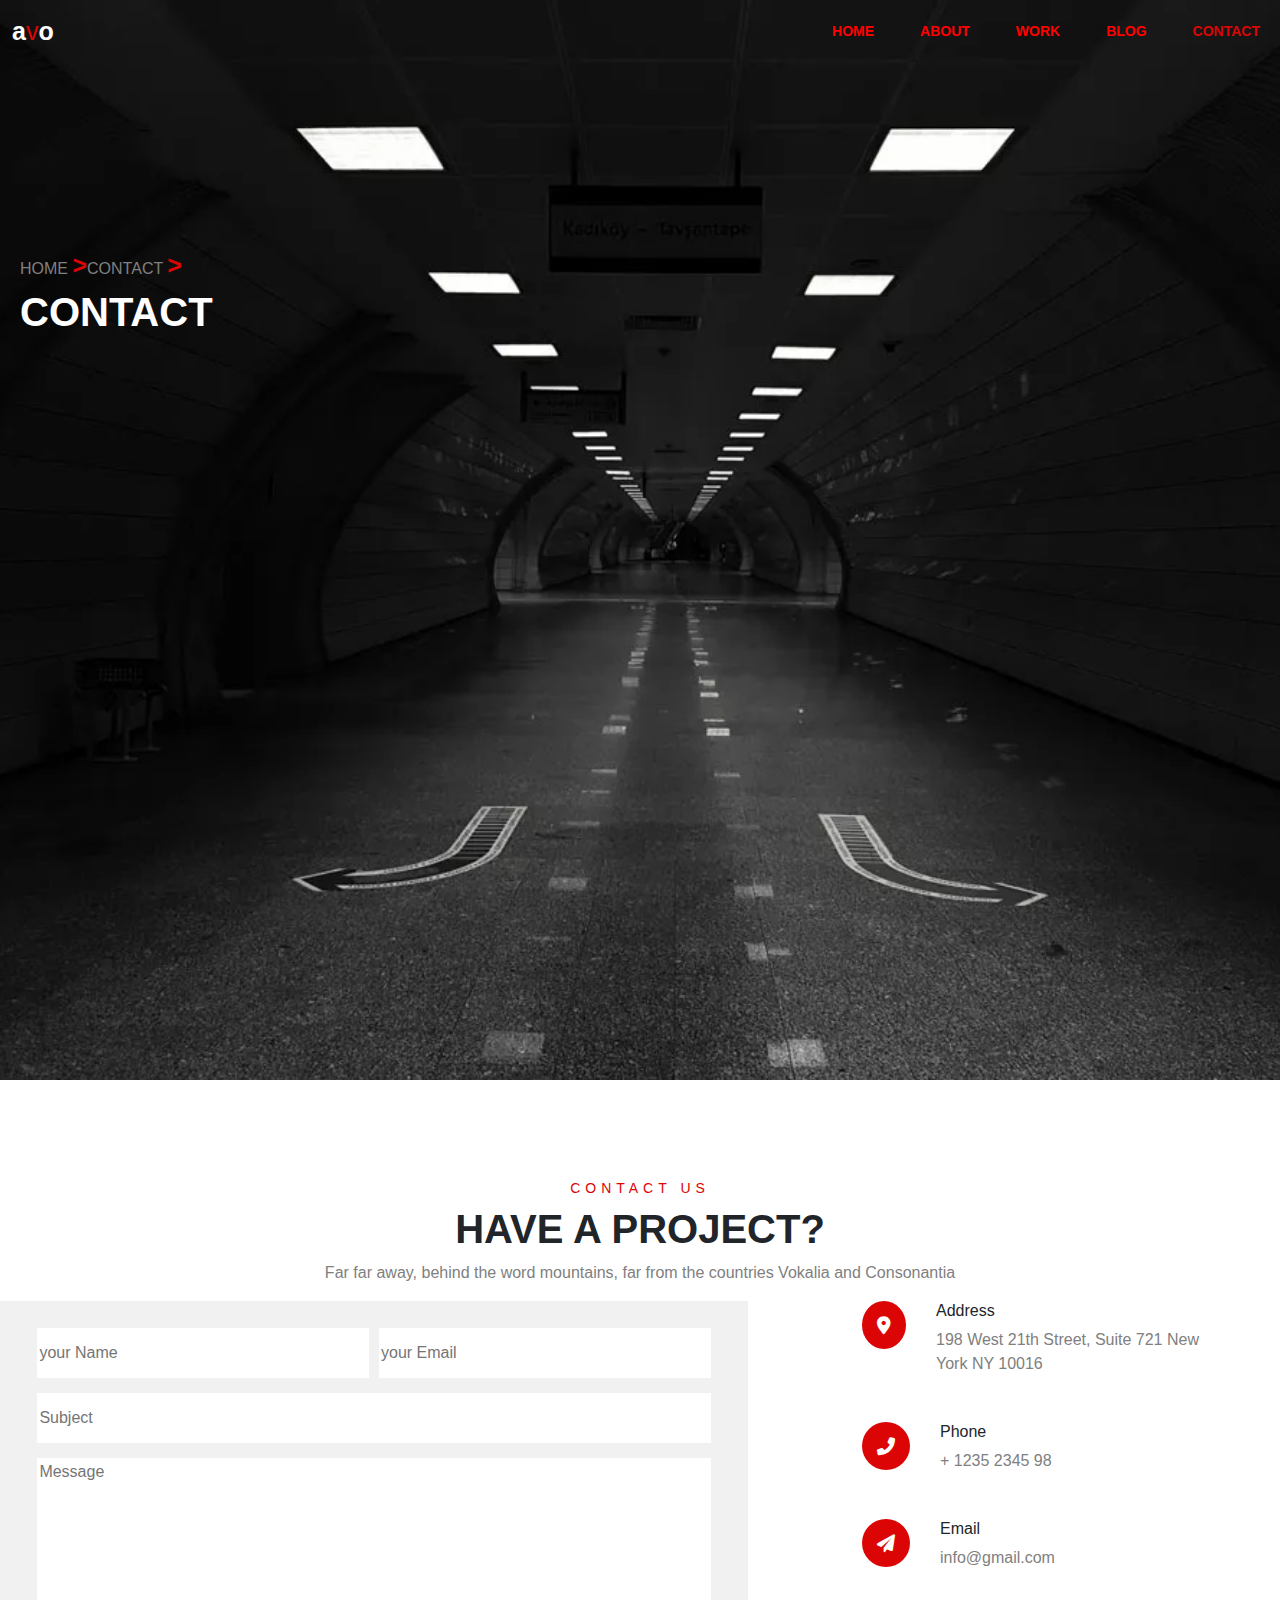
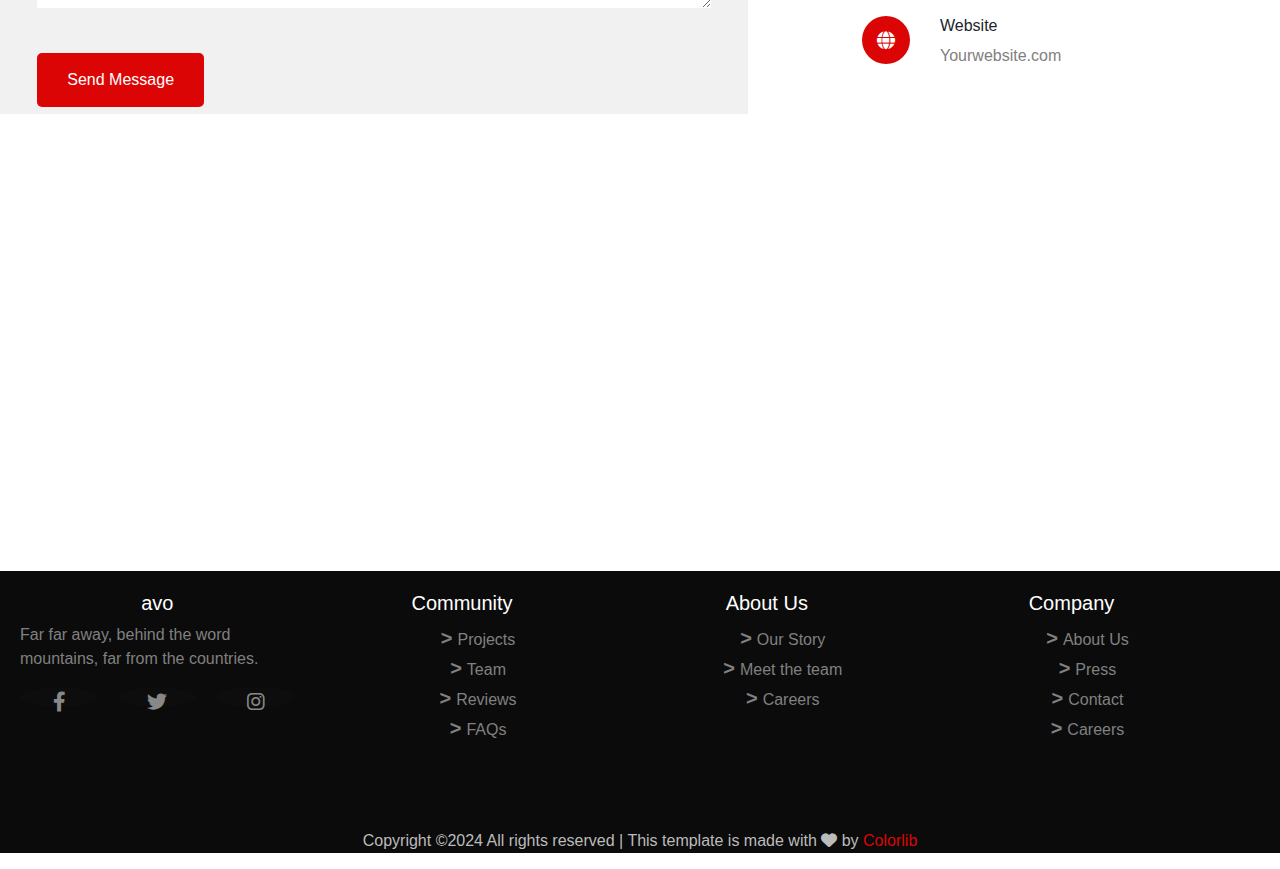
<file: contact.html>
<!DOCTYPE html>
<html lang="en">
<head>
    <meta charset="UTF-8">
    <meta name="viewport" content="width=device-width, initial-scale=1.0">
    <link rel="stylesheet" href="https://cdnjs.cloudflare.com/ajax/libs/font-awesome/6.0.0-beta3/css/all.min.css">
    <link rel="stylesheet" href="https://cdn.jsdelivr.net/npm/bootstrap@5.3.3/dist/css/bootstrap.min.css">
   <link rel="stylesheet" type="text/css" href="index.css"> 
   <link rel="stylesheet" type="text/css" href="contact.css">
   <link rel="preconnect" href="https://fonts.googleapis.com">
<link rel="preconnect" href="https://fonts.gstatic.com" crossorigin>
   <script src="https://cdn.jsdelivr.net/npm/bootstrap@5.3.3/dist/js/bootstrap.bundle.min.js"></script>
   <title>Colorlib-Free Bootstrap</title>
</head>
<body>
    <nav class="navbar navbar-expand-lg fixed-top  navbarc" id="navbar">
        <div class="container-fluid">
          <a class="navbar-brand logo" id="logo" href="index.html">a<span>v</span>o</a>
          <button class="navbar-toggler navbartogglec" type="button" data-bs-toggle="collapse" data-bs-target="#navbarNavAltMarkup" aria-controls="navbarNavAltMarkup" aria-expanded="false" aria-label="Toggle navigation">
           MENU
          </button>
          <div class="collapse navbar-collapse justify-content-end" id="navbarNavAltMarkup">
            <div class="navbar-nav navc">
              <a class="nav-link navlinkc" aria-current="page" href="index.html">HOME</a>
              <a class="nav-link navlinkc" href="about.html">ABOUT</a>
              <a class="nav-link navlinkc" href="work.html">WORK</a>
              <a class="nav-link navlinkc" href="blog.html">BLOG</a>
              <a class="nav-link navlinkc" href="contact.html">CONTACT</a>
            </div>
          </div>
        </div>
      </nav>

      <div class="top">
        <h6>HOME <span>></span>CONTACT <span>></span></h6>
        <h1>CONTACT</h1>
        </div>
     
        <div class="contact-main">
            <h6>CONTACT US</h6>
            <h1>HAVE A PROJECT?</h1>
            <p>Far far away, behind the word mountains, far from the countries Vokalia and Consonantia</p>
        </div>


        <div class="contact">

            <div class="contact-form">

                <div class="input-row">
               <input type="text" placeholder="your Name"> 
               <input type="text" placeholder="your Email"> 
                </div>
                <input type="text" placeholder="Subject">

                 <textarea placeholder="Message"></textarea>
                 <button id="snd-btn">Send Message</button>
            </div>
            <div class="contact-info">

                <div class="info-sec">
                    <div class="info-logo">
                        <i class="fas fa-map-marker-alt"></i>
                    </div>
                    <div class="info-head">
                        <h6>Address</h6>
                        <p>198 West 21th Street, Suite 721 New York NY 10016</p>
                    </div>
                </div>

                <div class="info-sec">
                    <div class="info-logo">
                        <i class="fas fa-phone-alt"></i>
                    </div>
                    <div class="info-head">
                        <h6>Phone</h6>
                        <p>+ 1235 2345 98</p>
                    </div>
                </div>

                <div class="info-sec">
                    <div class="info-logo">
                        <i class="fas fa-paper-plane"></i>
                    </div>
                    <div class="info-head">
                        <h6>Email</h6>
                        <p>info@gmail.com</p>
                    </div>
                </div>

                <div class="info-sec">
                    <div class="info-logo">
                        <i class="fas fa-globe"></i>
                    </div>
                    <div class="info-head">
                        <h6>Website</h6>
                        <p>Yourwebsite.com</p>
                    </div>
                </div>

            </div>
        </div>

        <div class="map-container">
    <iframe
        src="https://www.google.com/maps/embed?pb=!1m18!1m12!1m3!1d3151.835434508647!2d144.95373631531574!3d-37.81627977975153!2m3!1f0!2f0!3f0!3m2!1i1024!2i768!4f13.1!3m3!1m2!1s0x6ad642af0f11fd81%3A0xf577c4d5e6d1c8d2!2sFederation%20Square!5e0!3m2!1sen!2sau!4v1627270644037!5m2!1sen!2sau"
        width="100%"
    
        height="350px"
        style="border:0;"
        allowfullscreen=""
        loading="lazy"
    ></iframe>
</div>


<footer>
  <div class="footer-row1">
    <div class="footer-sec">
     <h5>avo</h5>
     <p>Far far away, behind the word mountains, far from the countries.</p>

     <div class="socials">
     <div class="social-icon facebook">
      <i class="fab fa-facebook-f"></i>
  </div>
  <div class="social-icon twitter">
      <i class="fab fa-twitter"></i>
  </div>
  <div class="social-icon instagram">
      <i class="fab fa-instagram"></i>
  </div>
     </div>
    </div>

    <div class="footer-sec">
      <h5>Community</h5>
     <ul>
      <li>Projects</li>
      <li>Team</li>
      <li>Reviews</li>
      <li>FAQs</li>
     </ul>
    </div>

    <div class="footer-sec">
      <h5>About Us</h5>
      <ul>
       <li>Our Story</li>
       <li>Meet the team</li>
       <li>Careers</li>
      </ul>
     </div>

     <div class="footer-sec">
      <h5>Company</h5>
      <ul>
       <li>About Us</li>
       <li>Press</li>
       <li>Contact</li>
       <li>Careers</li>
      </ul>
     </div>

    
  </div>

  <div class="footer-row2">
      <p>Copyright ©2024 All rights reserved | This template is made with <i class="fas fa-heart"></i> by <span>Colorlib</span></p>
  </div>
</footer>






<script src="script.js"></script>      
</body>
</html>
</file>
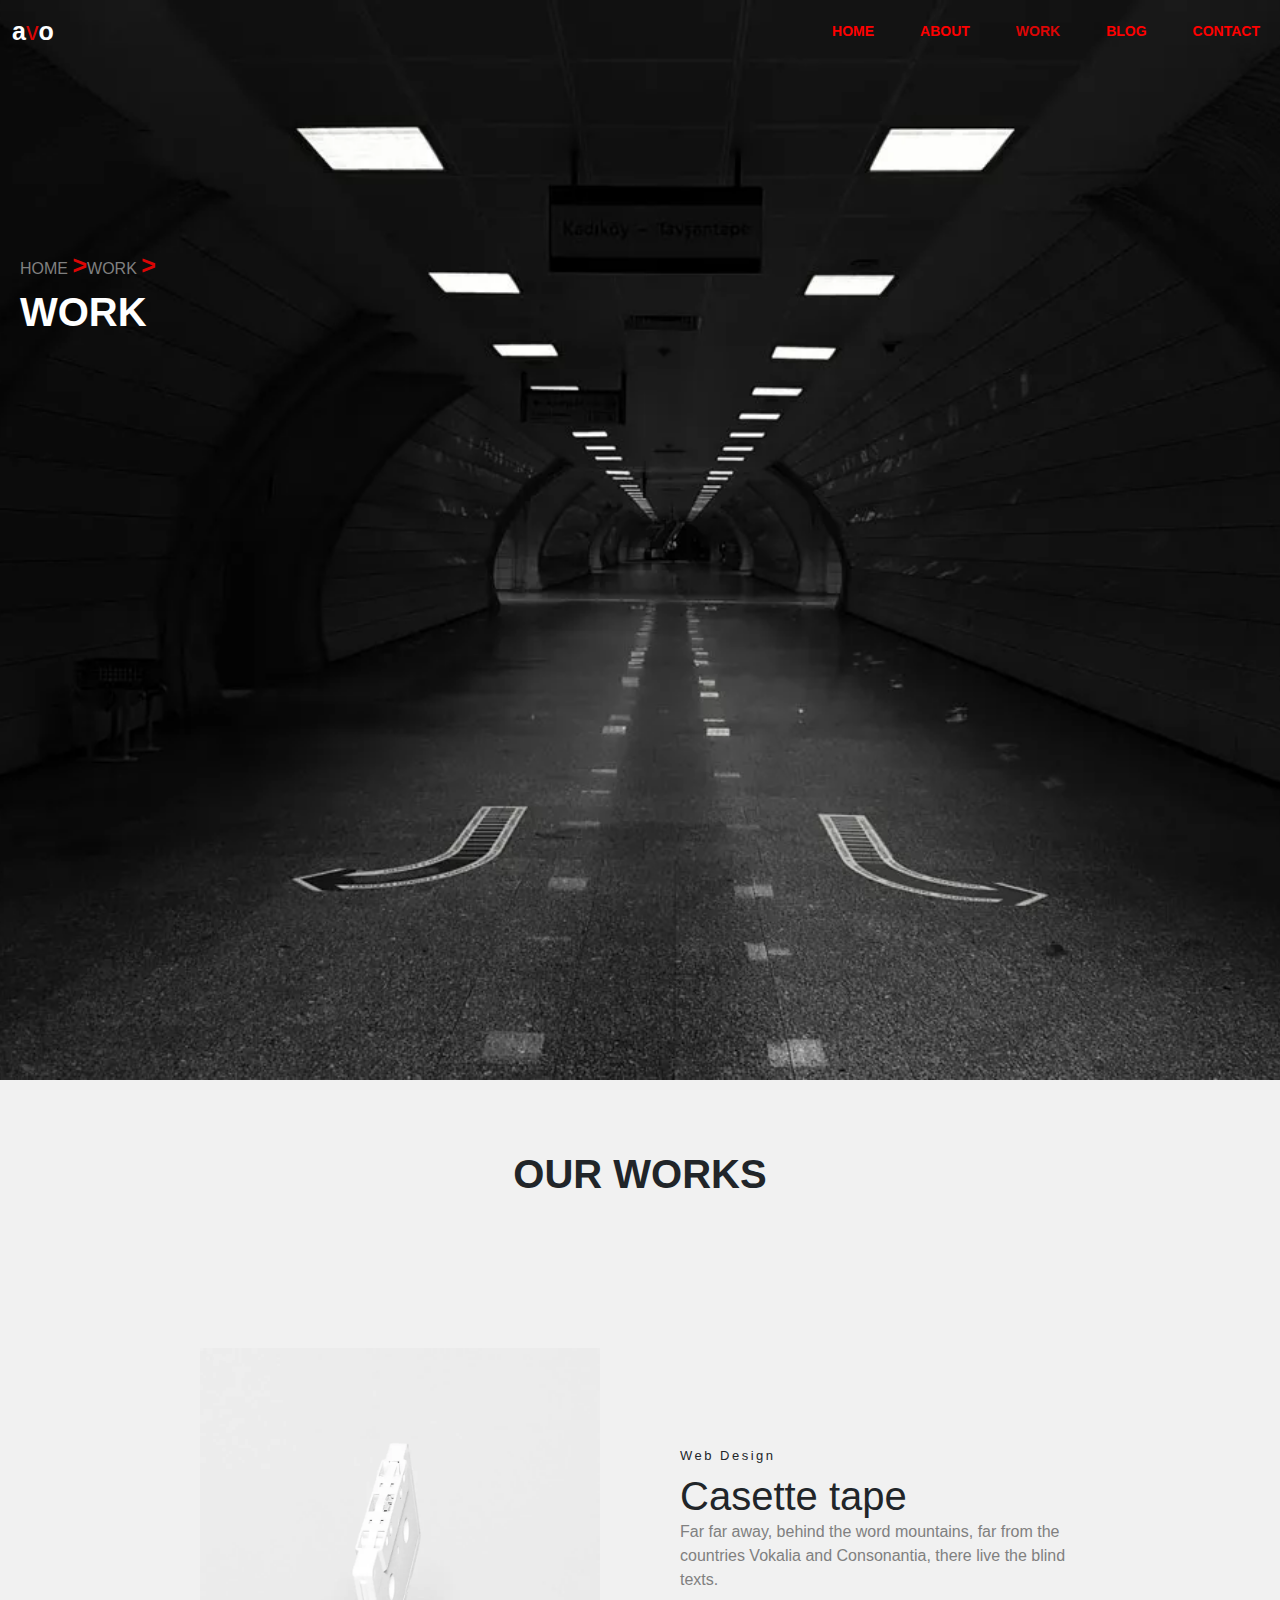
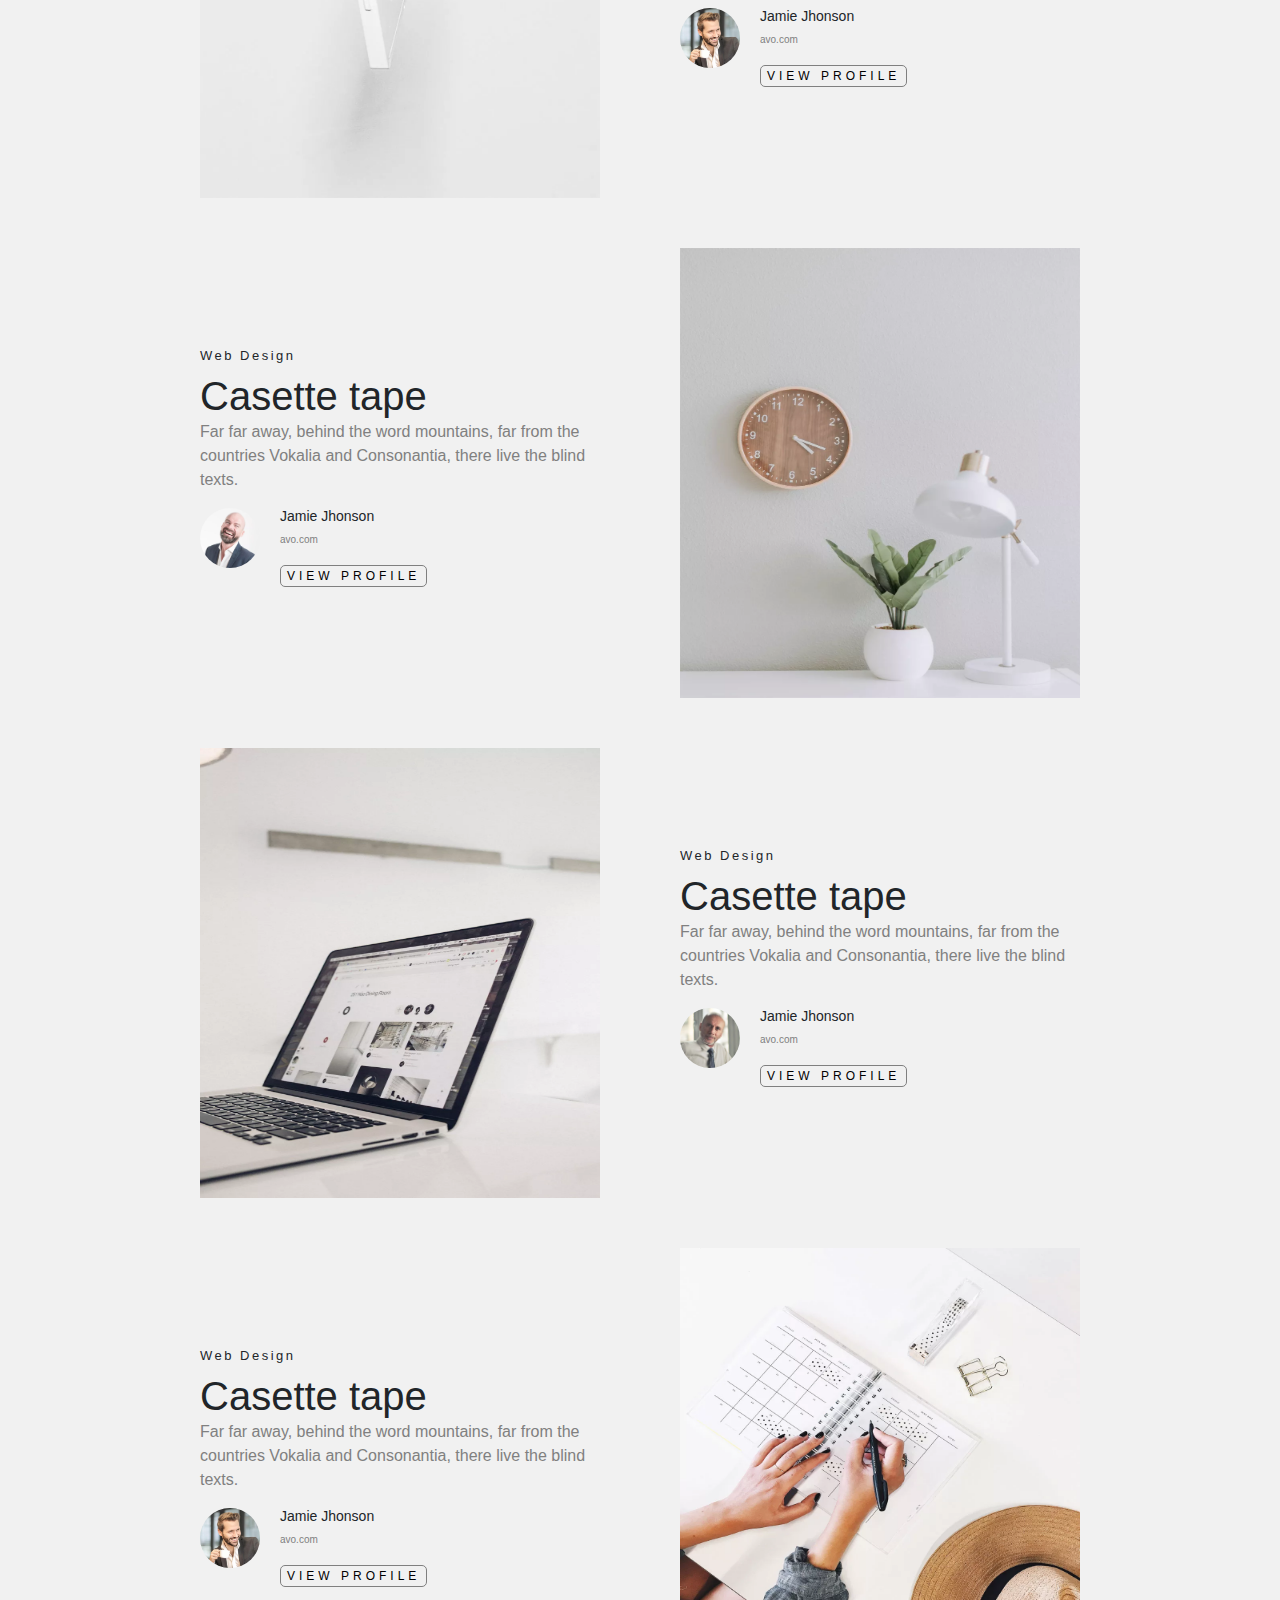
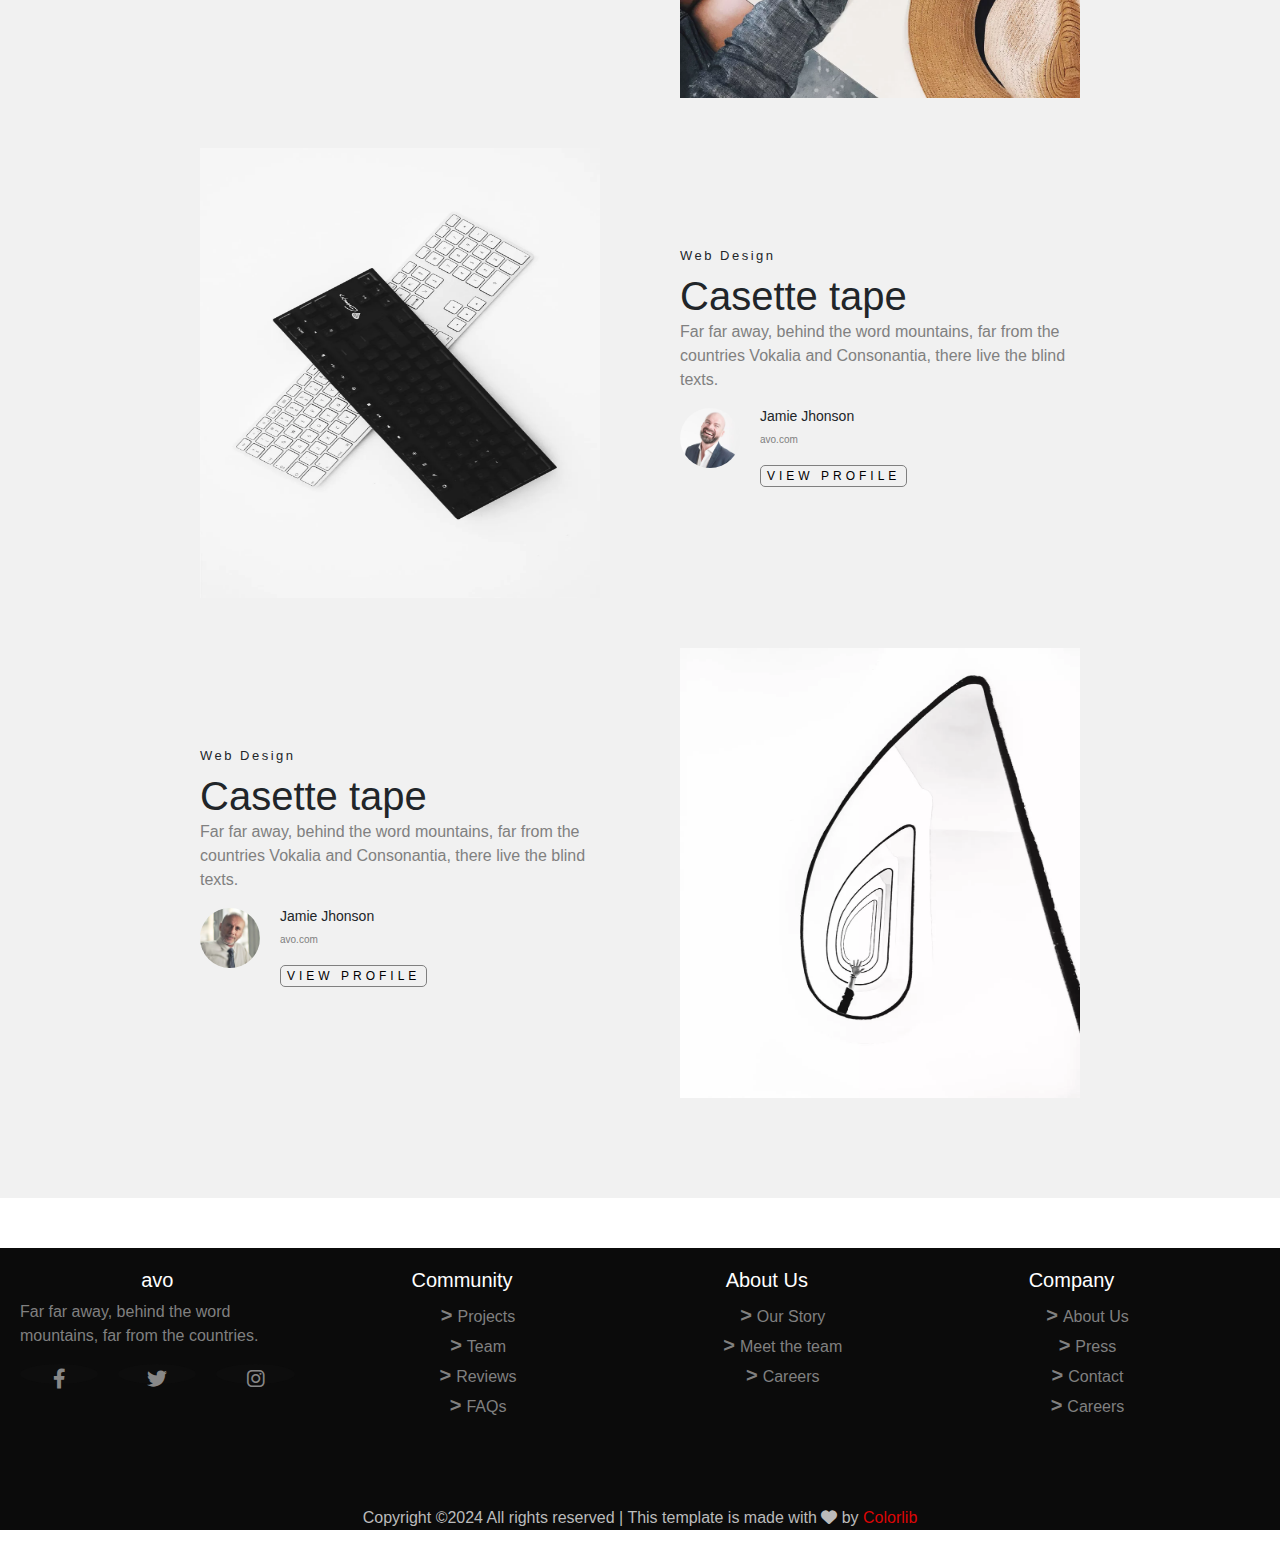
<file: work.html>
<!DOCTYPE html>
<html lang="en">
<head>
    <meta charset="UTF-8">
    <meta name="viewport" content="width=device-width, initial-scale=1.0">
    <link rel="stylesheet" href="https://cdnjs.cloudflare.com/ajax/libs/font-awesome/6.0.0-beta3/css/all.min.css">
    <link rel="stylesheet" href="https://cdn.jsdelivr.net/npm/bootstrap@5.3.3/dist/css/bootstrap.min.css">
   <link rel="stylesheet" type="text/css" href="index.css">
   <link rel="preconnect" href="https://fonts.googleapis.com">
<link rel="preconnect" href="https://fonts.gstatic.com" crossorigin>
<link href="https://fonts.googleapis.com/css2?family=Roboto:ital,wght@0,100;0,300;0,400;0,500;0,700;0,900;1,100;1,300;1,400;1,500;1,700;1,900&display=swap" rel="stylesheet"> 
   <script src="https://cdn.jsdelivr.net/npm/bootstrap@5.3.3/dist/js/bootstrap.bundle.min.js"></script>
   <title>Colorlib-Free Bootstrap</title>
</head>
<style>
@media  screen and (max-width:450px){
  body{
     overflow-x: hidden;
     /* overflow: hidden; */
    }
}


  @media  screen and (min-width:500px) and (max-width:800px){
    body{
     overflow-x: hidden;
     /* overflow: hidden; */
    }
}
</style>
<body>

    <nav class="navbar navbar-expand-lg fixed-top  navbarc" id="navbar">
        <div class="container-fluid">
          <a class="navbar-brand logo" id="logo" href="index.html">a<span>v</span>o</a>
          <button class="navbar-toggler navbartogglec" type="button" data-bs-toggle="collapse" data-bs-target="#navbarNavAltMarkup" aria-controls="navbarNavAltMarkup" aria-expanded="false" aria-label="Toggle navigation">
            <!-- <span class="navbar-toggler-icon"></span> -->MENU
          </button>
          <div class="collapse navbar-collapse justify-content-end" id="navbarNavAltMarkup">
            <div class="navbar-nav navc">
              <a class="nav-link navlinkc" aria-current="page" href="index.html">HOME</a>
              <a class="nav-link navlinkc" href="about.html">ABOUT</a>
              <a class="nav-link navlinkc" href="work.html">WORK</a>
              <a class="nav-link navlinkc" href="blog.html">BLOG</a>
              <a class="nav-link navlinkc" href="contact.html">CONTACT</a>
            </div>
          </div>
        </div>
      </nav>

      <div class="top">
        <h6>HOME <span>></span>WORK <span>></span></h6>
        <h1>WORK</h1>
        </div>


        <div class="working">

            <h1>OUR WORKS</h1>
    
    
            <div class="working-sec distanceup">
             <div class="working-img">
              <img src="work-1.jpg">
             </div>
             <div class="working-info">
             <h5>Web Design</h5>
             <h1>Casette tape</h1>
             <p>Far far away, behind the word mountains, far from the countries Vokalia and Consonantia, there live the blind texts.</p>
            <div class="working-pro">
            <div class="profile">
             <img src="person_1.jpg">
            </div>
            <div class="profile-info">
              <h6>Jamie Jhonson</h6>
              <p>avo.com</p>
              <button>VIEW PROFILE</button>
            </div>
            </div>
    
            </div>
            </div>
    
    
            <div class="working-sec working-sec-invert">
              <div class="working-img">
               <img src="work-2.jpg">
              </div>
              <div class="working-info">
              <h5>Web Design</h5>
              <h1>Casette tape</h1>
              <p>Far far away, behind the word mountains, far from the countries Vokalia and Consonantia, there live the blind texts.</p>
             <div class="working-pro">
             <div class="profile">
              <img src="person_2.jpg">
             </div>
             <div class="profile-info">
               <h6>Jamie Jhonson</h6>
               <p>avo.com</p>
               <button>VIEW PROFILE</button>
             </div>
             </div>
     
             </div>
             </div>
    
    
             <div class="working-sec">
              <div class="working-img">
               <img src="work-3.jpg">
              </div>
              <div class="working-info">
              <h5>Web Design</h5>
              <h1>Casette tape</h1>
              <p>Far far away, behind the word mountains, far from the countries Vokalia and Consonantia, there live the blind texts.</p>
             <div class="working-pro">
             <div class="profile">
              <img src="person_3.jpg">
             </div>
             <div class="profile-info">
               <h6>Jamie Jhonson</h6>
               <p>avo.com</p>
               <button>VIEW PROFILE</button>
             </div>
             </div>
     
             </div>
             </div>
    
             <div class="working-sec working-sec-invert">
              <div class="working-img">
               <img src="work-4.jpg">
              </div>
              <div class="working-info">
              <h5>Web Design</h5>
              <h1>Casette tape</h1>
              <p>Far far away, behind the word mountains, far from the countries Vokalia and Consonantia, there live the blind texts.</p>
             <div class="working-pro">
             <div class="profile">
              <img src="person_1.jpg">
             </div>
             <div class="profile-info">
               <h6>Jamie Jhonson</h6>
               <p>avo.com</p>
               <button>VIEW PROFILE</button>
             </div>
             </div>
     
             </div>
             </div>
    
    
             <div class="working-sec">
              <div class="working-img">
               <img src="work-5.jpg">
              </div>
              <div class="working-info">
              <h5>Web Design</h5>
              <h1>Casette tape</h1>
              <p>Far far away, behind the word mountains, far from the countries Vokalia and Consonantia, there live the blind texts.</p>
             <div class="working-pro">
             <div class="profile">
              <img src="person_2.jpg">
             </div>
             <div class="profile-info">
               <h6>Jamie Jhonson</h6>
               <p>avo.com</p>
               <button>VIEW PROFILE</button>
             </div>
             </div>
     
             </div>
             </div>
    
             <div class="working-sec working-sec-invert distanceblw">
              <div class="working-img">
               <img src="work-6.jpg">
              </div>
              <div class="working-info">
              <h5>Web Design</h5>
              <h1>Casette tape</h1>
              <p>Far far away, behind the word mountains, far from the countries Vokalia and Consonantia, there live the blind texts.</p>
             <div class="working-pro">
             <div class="profile">
              <img src="person_3.jpg">
             </div>
             <div class="profile-info">
               <h6>Jamie Jhonson</h6>
               <p>avo.com</p>
               <button>VIEW PROFILE</button>
             </div>
             </div>
     
             </div>
             </div>
          </div>



          <footer>
            <div class="footer-row1">
              <div class="footer-sec">
               <h5>avo</h5>
               <p>Far far away, behind the word mountains, far from the countries.</p>
          
               <div class="socials">
               <div class="social-icon facebook">
                <i class="fab fa-facebook-f"></i>
            </div>
            <div class="social-icon twitter">
                <i class="fab fa-twitter"></i>
            </div>
            <div class="social-icon instagram">
                <i class="fab fa-instagram"></i>
            </div>
               </div>
              </div>
          
              <div class="footer-sec">
                <h5>Community</h5>
               <ul>
                <li>Projects</li>
                <li>Team</li>
                <li>Reviews</li>
                <li>FAQs</li>
               </ul>
              </div>
          
              <div class="footer-sec">
                <h5>About Us</h5>
                <ul>
                 <li>Our Story</li>
                 <li>Meet the team</li>
                 <li>Careers</li>
                </ul>
               </div>
          
               <div class="footer-sec">
                <h5>Company</h5>
                <ul>
                 <li>About Us</li>
                 <li>Press</li>
                 <li>Contact</li>
                 <li>Careers</li>
                </ul>
               </div>
          
             
          
            </div>
          
            <div class="footer-row2">
                <p>Copyright ©2024 All rights reserved | This template is made with <i class="fas fa-heart"></i> by <span>Colorlib</span></p>
            </div>
          </footer>
          




  <script src="script.js"></script>  
</body>
</html>
</file>
<file: index.css>
body{
    overflow-x: hidden;
    box-sizing: border-box;
    font-family: Arial, Helvetica, sans-serif;
 }
 button{
    border-radius: 5px;
 }
 /* ############ navbar ############# */
.navbarc{
    position: absolute;
}
.sticky-top{
    position: fixed;
    background-color: rgb(255, 255, 255) ;
    
}

.navbar-brand{
    font-weight: bolder;
}
.navlinkc{
    font-size: 14px;
    color:red;
    font-weight: bold;
}
.navlinkc :hover{
    background-color: red;
}
.activet{
    color: rgb(220, 5, 5);
    /* background-color: rgb(43, 226, 55); */
}
.logo{
    font-size: 25px;
    color: white;
}
.logo span{
    font-weight: lighter;
    color: rgb(220, 5, 5);
}

.navc{
    justify-content: space-between;
    gap: 30px;
}
.sliderc{
    /* border: 20px solid white ; */
    height: auto;
  
}
.slidec{
    /* transition: opacity 2s ease; */
    background-image:url(bg_2.jpg);
    background-position: center;
    background-size: cover;
    background-repeat: no-repeat;
    width: 100%;
    height: 800px !important;
}
.slidec2{
    background-image:url(bg_1.jpg);
}


.start{
    width: 40%;
}
.start h1{
    color: white;
    font-weight: bolder;
}
.start p{
    color: gray;
}
.start button{
    padding: 3%;
    border: none;
   background-color: rgb(220, 5, 5);
   color: white;   
}
/* ############# timer ############ */
.timer{
    padding-right: 20px;
    /* width: 50%; */
    width: 200px;
}
.timer h4{
    width: 120px;
    font-size: 50px;
    font-weight: bolder;
    color: white;
    text-align: center;
    border-right: 8px solid rgb(220, 5, 5);
}
.timer p{
    color: gray;
}
.slideinfoc{
    display: flex;
    flex-direction:row;
    margin-top: 200px;
   align-items: center;
    justify-content: center !important;
}
/* ############# about ################# */
.aboutc{
    display: flex;
    justify-content: center;
    margin-bottom: 50px;
}
.about-headc{
    font-weight: bolder;
    text-align: center;
    margin-top: 100px;
    margin-bottom: 40px;
}
.about-imgc{
    width: 50px;
   width: 40%;
   margin-left: 35%;
   margin-right: 35%;
}
.about-secc{
  
    width: 200px;

}
.about-secc p{
    font-size: 30px;
}
.about-secc h2{
font-size: 18px;
text-align: center;
padding-top: 10px;
}
.para-1{
    width: 300px;
    height: 350px;
}
.para-1 p{
    line-height: 30px;
    text-align: right;
}
.para-1 h3{
    font-size: 30px;
    line-height: 40px;
    text-align: left;
}
.img-1{
    width: 300px;
    height: 350px;
}
.img-1 img{
    max-width: 100%;
    height: 100%;
    width: 500px;
}
.para-2{
    width: 300px;
    height: 350px;
}
.para-2 p{
    line-height: 30px;
    text-align: left;   
}
.para-2 button{
    padding: 2%;
    border: none;
    background-color: rgb(220, 5, 5);
    color: white;
}
.welcomec{
    display: flex;
    justify-content: center;
    gap: 70px;
    margin-bottom: 70px;
}
.servicesc{
    display: flex;
    justify-content: center;
    gap: 50px;
}
.service-sec{
    width: 250px;
   display: flex;
   justify-content: center;
   gap: 20px;
}
.service-sec h3{
    font-size: 40px;
  
    color:red;
}
.service-info p{
    color: gray;
}
.working{
  
    background-color:rgb(241, 241, 241);
   
    height: fit-content;
}
.working h1{
    text-align: center;
    padding-top: 70px;
    font-weight: bolder;
}
.working-img{
    width: 400px;
    height: 450px;
}
.working-img img{
    width: 100%;
    height: 100%;
}
.working-info{
    width: 400px;
    height: 250px;
    margin-top: 100px;
}
.working-info h5{
    font-size: 13px;
    letter-spacing: 2.5px;
}
.working-info h1{
    text-align: left;
    font-weight: 400;
    margin: 0%;
    padding: 0%;
}
.working-info p{
    color: gray;
}
.profile{
    width: 60px;
    height: 60px;
}
.profile img{
    width: 100%;
    height: 100%;
    border-radius: 100%;

}
.profile-info h6{
    font-size: 14px;
}
.profile-info p{
    font-size: 10px;
}
.profile-info button{
    background-color: transparent;
    font-size: 12px;
    letter-spacing: 4px;
    border: 1px solid gray;
}
.working-pro{
    display: flex;
    justify-content: left;
    gap: 20px;
}
.working-sec{
    display: flex;
    justify-content: center;
    gap: 80px;
    margin: 50px 0px;
    
}
.working-sec-invert{
    flex-direction: row-reverse;
}
.distanceblw{
    padding-bottom: 100px;
}
.distanceup{
    padding-top: 100px;
}


.slider-container {
    width: 100%;
    height: fit-content;
    margin: 0 auto;
    overflow: hidden;
    position: relative;
}

.slider {
    display: flex;
    transition: transform 0.5s ease;
    justify-content: left;
    gap: 40px;

}

.slides {
    min-width: 30.33%;
    height: 250px;
    box-sizing: border-box;
    border-radius: 8px;
    padding: 10px;
    background-color: #ddd;
    text-align: center;
    font-size: 24px;
    border: 1px solid #ccc;
}

.slides p{
    padding-top: 20px;
    font-size: 18px;
    text-align: left;
    color: gray;
}
.slides p::before{
    content: "“";
    font-size: 100px;
    color:rgb(220, 5, 5);
    position: relative;
    left: 0;
    top: 25px;
    line-height: 1px;
    font-family:"Roboto", sans-serif;
}
.dots {
    text-align: center;
    margin-top: 10px;
}

.dot {
    height: 15px;
    width: 15px;
    margin: 0 5px;
    
    background-color: #bbb;
    border: 1px solid #bbb;
    border-radius: 50%;
    display: inline-block;
    cursor: pointer;
}

.dot.active {
    background-color: rgb(220, 5, 5);
    border: 1px solid rgb(220, 5, 5);
}

.client-pro{
    display: flex;
    justify-content: center;
    gap: 10px;   
}
.client-info{
    line-height: 0%;
    margin-top: 20px;
}
.client-info h6{
    font-size: 18px;
    line-height: 1px;
}
.client-info p{
    font-size: 18px;
    line-height: 20px;
    color: grey;
}
.client-info p::before{
    content: none;
}
.client img{
    width: 100%;
    height: 100%;
    border-radius: 100%;

}
.client{
    width: 70px;
    height: 70px;

}

.get-started{
    width: 96%;
    height: 350px;
    margin: 5% 2%;
    background-image: url(bg_1.jpg);
    background-position: center;
    background-size: cover;
}
.get-div{
    width: 90%;
    /* border: 1px solid white; */
}
.get-div h6{
    color:rgb(220, 5, 5);
    padding-left: 20px;
    padding-top: 30px;
}
.get-div p{
    color: gray;
    padding-left: 20px;
    padding-top: 10px;

}
.get-div h3{
    color: white;
    padding-left: 20px;
    font-size: 30px;
    font-weight: 400;
}
.get-div button{
    color: white;
    margin-left: 20px;
    font-size: 14px;
    border: none;
    padding: 2%;
    background-color:rgb(220, 5, 5);

}
.blogs{
   
    margin-top: 100px;
    background-color: rgb(240, 240, 240);
  
}
.blogs h1{
    font-weight: bolder;
    text-align: center;
    padding-top: 200px;
}
.post-sec{
    width: 100%;
}
.post-sec img{
    width: 100%;
    height: 50vh;
}
.post-sec h6{
    font-size: 14px;
    padding-top: 20px;
    font-weight: 400;
}
.post-sec p{
    color: gray;
}
.post-sec h5{
    transition: color 0.5s ease;
}
.post-sec h5:hover{
    color:rgb(220, 5, 5);
}
.blog-posts{
    width: 96%;
    margin: 0% 2% ;
    display: flex;
    justify-content: center;
    gap: 30px;
   padding-bottom: 0%;
}


footer{
   
    background-color: rgb(11, 11, 11);
    margin: 0%;
   
}
.footer-row1{
    width: 96%;
 
    display:flex;
  padding: 20px;
    justify-content: center;
    gap:30px;
    color: gray;
}
.footer-sec{
    width: 100%;
    text-align: center;
}
.footer-sec h5{
    text-align: center;
    color: white;
}
.footer-sec p{
    text-align: left;
}
.footer-sec ul{
   
    list-style: none;
    text-align: left;
}
.footer-sec ul li::before{
    content: ">";
    padding-right: 5px;
    font-weight: bolder;
    font-size: 20px;   
}
.footer-sec div{
    display: flex;
    width: 100%;
    justify-content: left;
    gap: 20px;
}
.footer-sec i{
    padding-top: 5px;
}
.footer-row2{
    margin-top: 50px;
     
 
}
.footer-row2 p{
    padding: 0% 2%;
   justify-content: center !important;
    text-align: center !important;
    color: #bbb;
}
.footer-sec ul li{
    justify-content: center !important;
    text-align: center !important;
    align-items: center !important;
}
.footer-row2 span{
    color:rgb(220, 5, 5);
}
.socials{
    display: flex;
    justify-content: center;
    width: 300px;
}
.social-icon {
    background-color: #333; /* Dark gray background */
    color: #888; /* Gray icon color */
    width: 40px; /* Circle width */
    height: 40px; /* Circle height */
   border-radius: 100%;
    padding-left: 12px;
    padding-top: 5px;
    text-align: center;
    font-size: 20px; /* Icon size */
    transition: background-color 0.3s, color 0.3s;
    cursor: pointer; /* Change cursor to pointer on hover */
    justify-content: center !important;
}

.social-icon:hover {
    background-color: #555; /* Slightly lighter gray on hover */
    color: #fff; /* White icon color on hover */
}


/* background */
.top{
    height: 120vh;
    background-image: url(bg_2.jpg);
    background-position: center;
    background-size: cover;
   
}
.top h6{
    color: gray;
    padding-top: 250px;
    padding-left: 20px;
}
.top h1{
    font-weight: bolder;
    color: white;
    padding-left: 20px;
}
.top span{
    color:rgb(220, 5, 5);
    font-size: 25px;
    font-weight: bolder;
}

.fade-in-up {
    opacity: 0;
    transform: translateY(50px);
    transition: opacity 0.6s ease-out, transform 0.6s ease-out;
}

.fade-in-up.show {
    opacity: 1;
    transform: translateY(0);
}




@media  screen and (max-width:450px) {
 .navbarc{
    position: relative;
    background-color: rgb(12, 12, 12);
 }
 
 .sticky-top{
    position: fixed;
    background-color: rgb(255, 255, 255) ;
    
}
.navbartogglec{
    color: #f6f6f6;
    /* background-color: aqua;   */
    border: none;
}
 .slideinfoc{
    flex-direction: column-reverse;
    /* height: 10vh; */
 }
 .sliderc{
    height: 120vh;
  
 }
 .start{
    width: 100%;
    text-align: center;
 }
 .timer{
    width: 100%;
    text-align: center;
    margin: 0%;
    /* border: 1px solid wheat; */
 }
 .timer h4{
    text-align: center;
    width: 50%;
    margin: 0% 25%;
 }
 .aboutc{
    flex-direction: column;
 }
 .about-secc{
    width: 100%;
    margin-bottom: 30px;
 }
 .welcomec{
    flex-direction: column;
    width: 90%;
    margin: 0% 5%;
 }
 .para-1{
    width: 100%;  
 }
 .para-2{
    width: 100%;

 }
 .img-1{
    width: 100%;
 }
 .servicesc{
    flex-direction: column;
    margin-top: 100px;
    margin-bottom: 50px;
 }
 .service-sec{
    width: 90%;
    margin: 0% 5%;
 }
 .working{
    /* height: 200vh; */
    height: max-content;
 }
 .working h1{
    padding-top: 200px;
 }
 .working-info h1{
    padding: 0%;
 }
 .working-sec{
    gap: 10px;
    flex-direction: column;
    width: 90%;
    margin: 0% 5%;

 }
.working-img{
    width: 100%;
}
.working-info{
    width: 100%;
    margin-bottom: 20px;
}
.distanceblw{
    padding-bottom: 250px;
}
.slider-container{
    width: 100%;
}
.slides{
    min-width: 90%;
    height: fit-content;
    /* color: aqua; */
    /* background-color: brown; */
}
.slider{
    /* justify-content: flex-start; */
     /* flex-direction: column; */
    width: 100%;
    gap: 40px;
}
.get-div{
    width: 95%;
    margin: 0% 2%;
    /* border: 12px solid white; */
}
.blog-posts{
    flex-direction: column;
    /* padding:100% 0%; */
    width: 70%;
    margin: 0% 15%;
    padding-bottom: 100px;
}
.blogs{
    height:fit-content;
   
.blogs h1{
    padding-top: 100px;
}
footer{
    height: fit-content;
  width: 100%;
  box-sizing: border-box !important;
}
.footer-row1{
    flex-direction: column;
    /* border: 1px solid white; */
}
.footer-sec{
    width: 100%;
   
}
.footer-sec ul{
    text-align: left;
    margin-left: 20px;
}
.socials{
    margin: 0%;
   
    justify-content: center;
   
}
.social-icon i{
    width: 100%;
}
.social-icon{
    padding: 0px;
    border-radius: 100%;
    width: 20px;
    height: 20px;   
    font-size: 20px;
    background-color: rgb(13, 13, 13);   
}
.footer-row2 p{
    margin: 0%;
    padding-bottom: 100px;
    background-color: rgb(11, 11, 11);
   
}
}
}
@media  screen and (min-width:500px) and (max-width:800px){
   body{
    overflow-x: hidden;
   }
   .sticky-top{
    position: fixed;
    background-color: rgb(255, 255, 255) ;    
}
    .navbarc{
        position: relative;
        background-color: rgb(12, 12, 12);
     }   
    .navbartogglec{
        color: #fff;
        border: none;
    }   
    .sliderc{
        height: 70vh;
    }
    .slidec{
        height: 70vh;
    }
    .welcomec{
        flex-direction: column;
        width: 60%;
        margin: 0% 20%;
     }
     .para-1{
        width: 100%;  
     }
     .para-2{
        width: 100%;
    
     }
     .img-1{
        width: 100%;
     }

     .working-sec{
        gap: 10px;
      
        width: 90%;
        margin: 0% 5%;
    
     }
    .working-img{
        width: 100%;
    }
    .working-info{
        width: 100%;
        margin-bottom: 20px;
    }
    .distanceblw{
        padding-bottom: 250px;
    }

    .slides{
        height: fit-content;
    }

    .blog-posts{
        flex-direction: column;
        width: 50%;
        margin: 0% 25%;
        padding-bottom: 100px;
    }
    .blogs{
        height:fit-content;
      
    }
    .blogs h1{
        padding-top: 100px;
    }
    footer{
        height: fit-content;
      
    }
    .social-icon{
        padding: 0px;
        border-radius: 100%;
        width: 20px;
       
        height: 20px;   
        font-size: 20px;
        background-color: rgb(13, 13, 13);   
    }
}
@media  screen and (min-width:1200px) and (max-width:1500px){
    body{
        overflow-x: hidden;
    }
    footer{
        height: fit-content;
       
    } 
    .blogs{
        height:fit-content;
       
    }
    .blog-posts{
        padding-bottom: 100px;
    }
    .social-icon{
        padding: 0px;
        border-radius: 100%;
        width: 20px;
        /* border: 1px solid white; */
        height: 20px;   
        font-size: 20px;
        background-color: rgb(13, 13, 13);   
    }
}
/* Media Query for screens smaller than 768px */
@media (max-width: 768px) {
    footer .footer-row1 {
      display: flex;
      flex-direction: column;
      align-items: center;
      text-align: center;
      padding: 0 10px;
    }
  
    .footer-sec {
      width: 100%;
      margin-bottom: 20px;
    }
  
    .footer-sec h5 {
      margin-bottom: 10px;
      font-size: 16px;
    }
  
    .footer-sec ul {
      list-style: none;
      padding: 0;
    }
  
    .footer-sec ul li {
      margin: 5px 0;
      font-size: 14px;
    }
  
    .footer-row2 {
      padding: 10px 20px;
      font-size: 14px;
      text-align: center;
    }
  
    .socials {
      display: flex;
      justify-content: center;
      margin-top: 10px;
    }
  
    .social-icon {
      margin: 0 10px;
      font-size: 18px;
    }
  }
</file>
<file: about.css>
.top{
    height: 120vh;
    background-image: url(bg_2.jpg);
    background-position: center;
    background-size: cover;
  
}
.top h6{
    color: gray;
    padding-top: 250px;
    padding-left: 20px;
}
.top h1{
    font-weight: bolder;
    color: white;
    padding-left: 20px;
}
.top span{
    color:rgb(220, 5, 5);
    font-size: 25px;
    font-weight: bolder;
}

.image-container {
    position: relative;
    display: inline-block;
}

.image-container img {
    display: block;
    width: 100%;
    height: auto;
}

.team-icons {
    position: absolute;
    left: -60px;
    top: 50%;
    transform: translateY(-50%);
    display: flex;
    flex-direction: column;
    gap: 10px;
    opacity: 0;
    transition: left 0.3s ease, opacity 0.3s ease;
}

.image-container:hover .team-icons {
    left: 10px;
    opacity: 1;
}

.team-icons a {
    text-decoration: none;
    color:rgb(220, 5, 5);
    background-color: #ffffff;
    padding: 10px;
    border-radius: 50%;
    display: flex;
    align-items: center;
    justify-content: center;
    width: 40px;
    height: 40px;
    transition: color 0.5s ease;
    transition: background-color 0.5s ease;
}

.team-icons a:hover {
    background-color:rgb(220, 5, 5);
    color: white;
}

.team-row{
    width: 96%;
    margin: 2% 2%;
    display: flex;
    justify-content: center;
    gap: 30px;
}
.team h1{
    font-weight: bolder;
    text-align: center;
}
.team-member h4{
    font-size: 20px;
    font-weight: bolder;
}
.team-member h5{
    font-size: 14px;
    color:rgb(220, 5, 5);
}
.team{
    padding: 15% 0%;
    background-color: rgb(240, 240, 240);
  padding: 20px;  
}

.slider-container{
    margin: 10% 0%;
}

@media  screen and (max-width:450px){
    body{
        overflow-x: hidden;
    }
    .team-row{
        flex-direction: column;
        width: 60%;
        margin: 0% 20%;
    }
    .team h1{
        padding-top: 200px;
    }
  
}

@media  screen and (min-width:500px) and (max-width:800px){
    body{
     overflow-x: hidden;
     /* overflow: hidden; */
    }
}
</file>
<file: blog.css>
.blogs{
    height: fit-content;
}
.bottom{
    padding-bottom: 300px;
}
</file>
<file: contact.css>
.contact-main{
    margin-top: 100px;
    text-align: center;
    overflow-x: hidden;
    box-sizing: border-box !important;
}
.contact-main h6{
    font-size: 14px;
    letter-spacing: 5px;
    color: rgb(220, 5, 5);
}
.contact-main h1{
    font-weight: bolder;
}
.contact-main p{
    color: gray;
    padding: 0% 20%;
}
.contact-form{
    padding-top: 20px;
    display: flex;
    flex-direction: column;
    width: 100%;
    background-color: rgb(241, 241, 241);
}
.contact-form input{
    width: 90%;
    height: 50px;
    margin: 1% 5%;
    border: none;
}
.input-row{
    display: flex;
    justify-content: center;
    width: 90%;
    margin: 1% 5%;
    gap: 10px;
}
.input-row input{
    margin: 0%;
    /* margin: 0% 5%; */
    border: none;
}
.contact-form textarea{
    height: 150px;
    width: 90%;
    margin: 1% 5%;
    border: none;
}

.contact-form button{
    width: fit-content;
    padding: 2% 4%;
    border: none;
    background-color:rgb(220, 5, 5);
    color: white;
    margin-left: 5%;
    margin-top: 5%;
}
.contact-info{
    width: 50%;
    margin: 0% 5%;
    display: flex;
    flex-direction: column;
    justify-content: left;
}
/* .info-logo{
    background-color:rgb(220, 5, 5);
    width: 60px;
    height: 40px;
    border-radius: 100%;
} */
.info-logo i{
    background-color:rgb(220, 5, 5);
    color: white;
    padding: 15px;
    font-size: 18px;
    /* padding-left: 10px; */
    /* padding-top: 10px; */
    /* padding: 20px; */
   border-radius: 100%;
}
.info-head p{
    color: gray;
}
.info-sec{
   display: flex;
   justify-content: left;
   gap: 30px;
   margin-bottom: 30px;
  padding-left: 20px;
}
.contact-info{
    justify-content: center !important;
}

.contact{
    display: flex;
    justify-content: center;
    gap: 30px;
}
.map-container{
    width: 90%;
    margin: 0% 5%;
    margin-bottom: 100px;
}
@media  screen and (max-width:768px){
    .contact{
        flex-direction: column;
       padding-left: 0% !important;
       padding-right: 0% !important;
       margin-left: 0% !important;
       margin-right: 0% !important;
       padding: 0%;
       margin: 0%;
       box-sizing: border-box !important;
    }
    .contact-info{
        width: 100%;
        margin: 0%;
    }
    .info-head p{
        padding: 0%;
    }
    .contact-form{
        padding: 0%;
        margin: 0%;
        box-sizing: border-box !important;
    }
    #snd-btn{
        width: 100%;
        box-sizing: border-box;
        align-items: center;
        margin-left: 0%;
        padding-left: 0%;
        padding-right: 0%;
        margin-right: 0%;
    }
}
</file>
